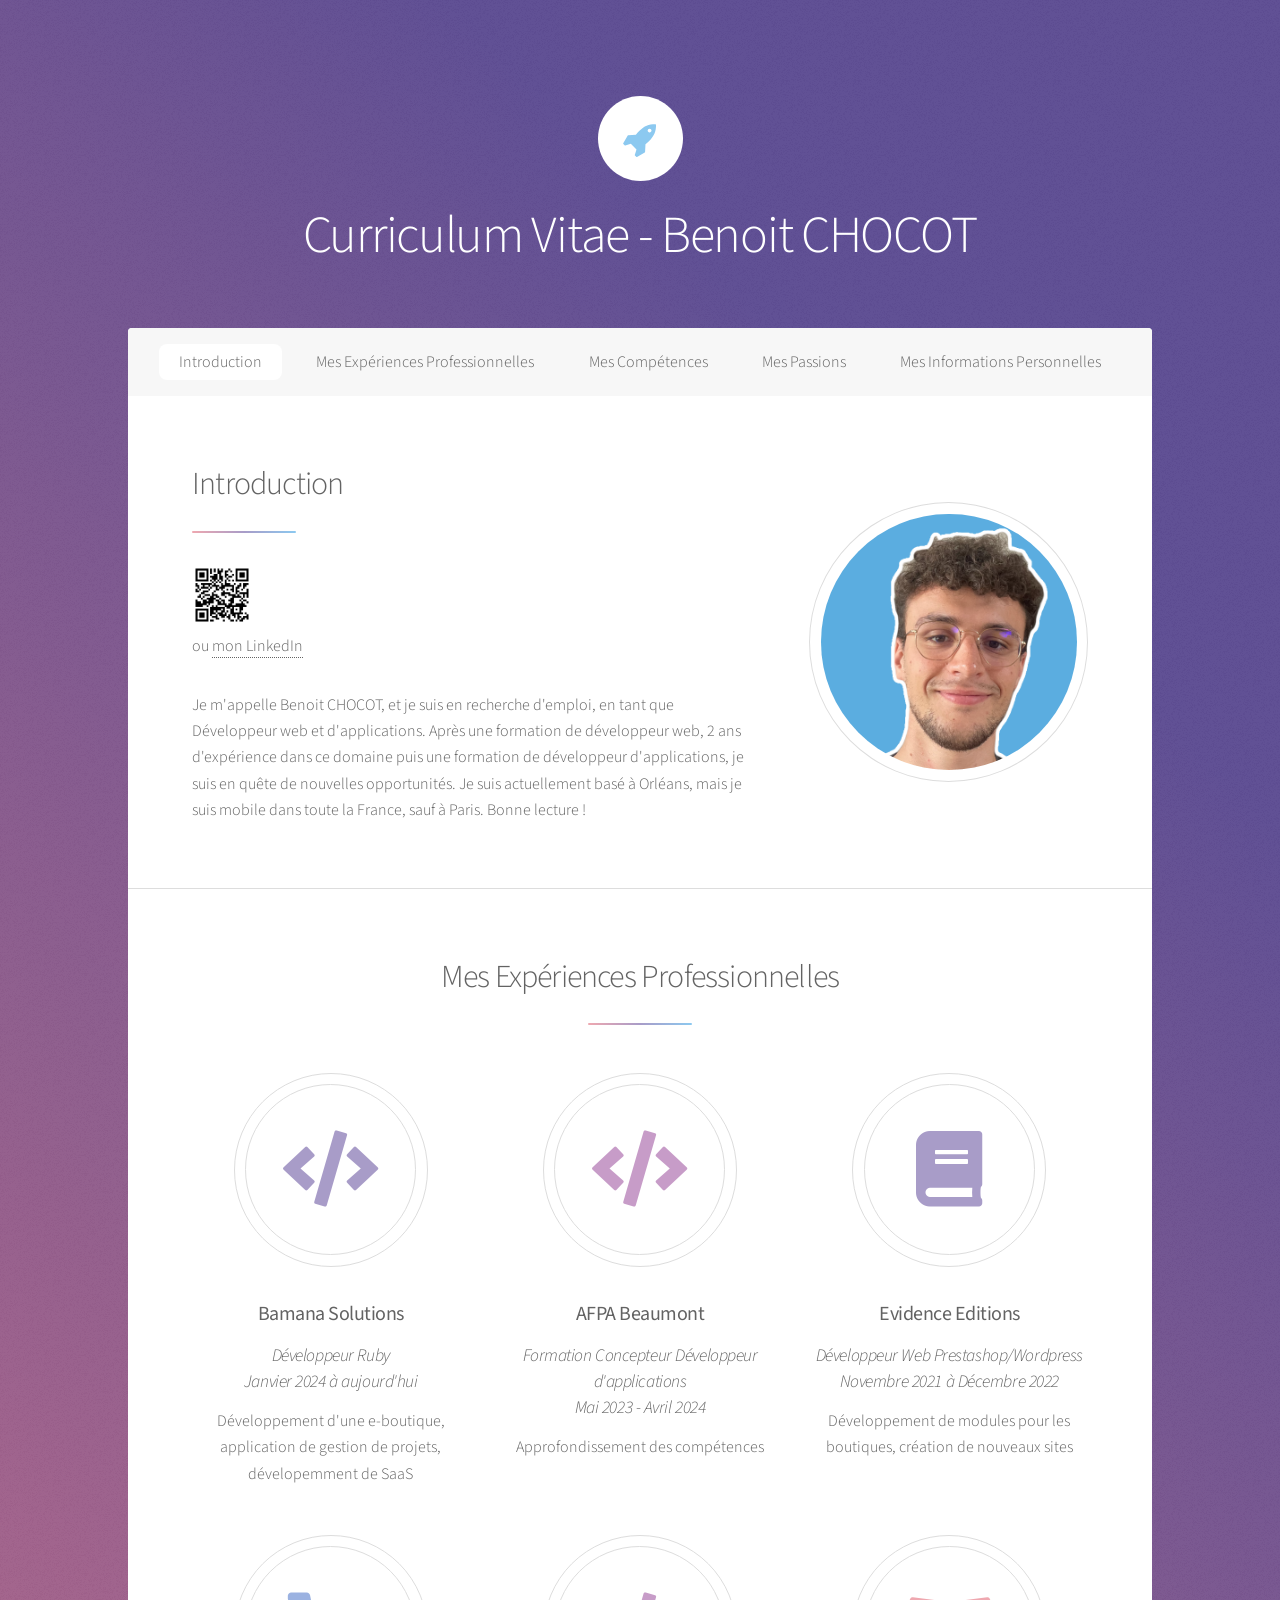
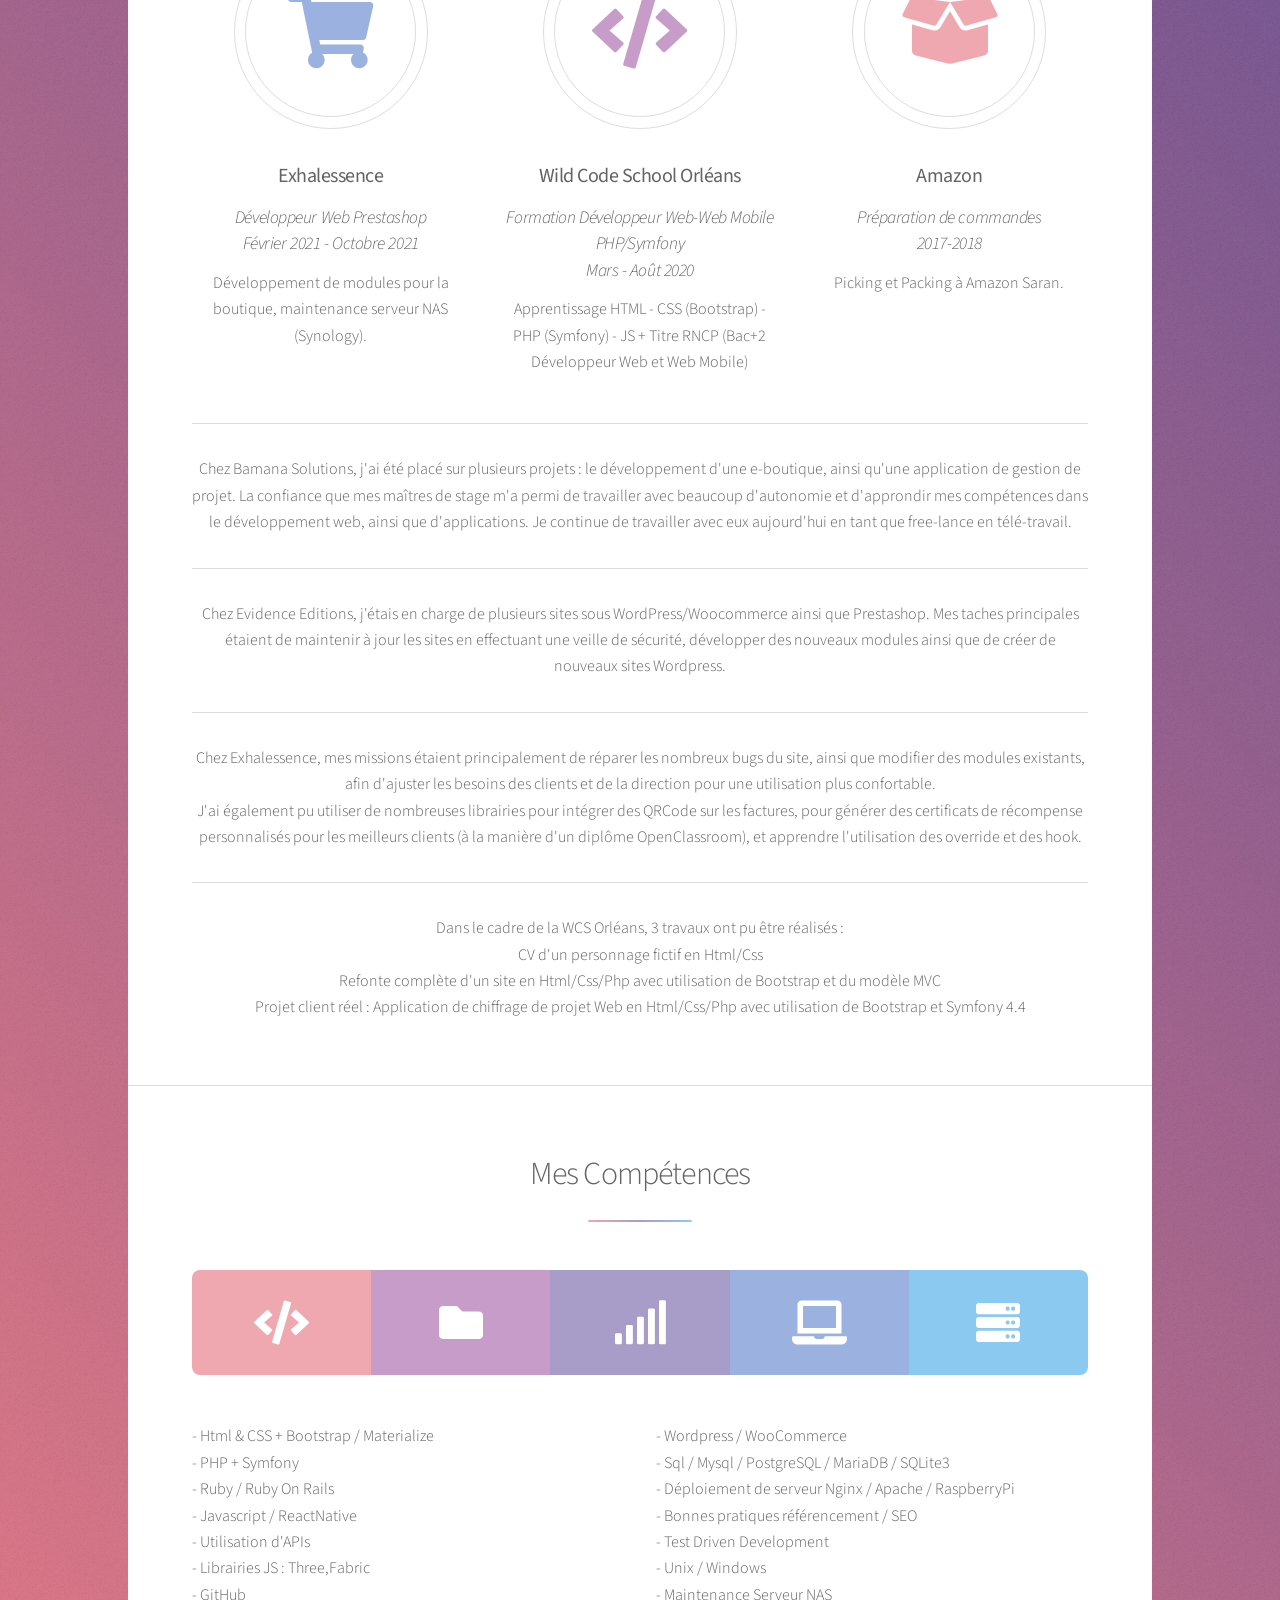
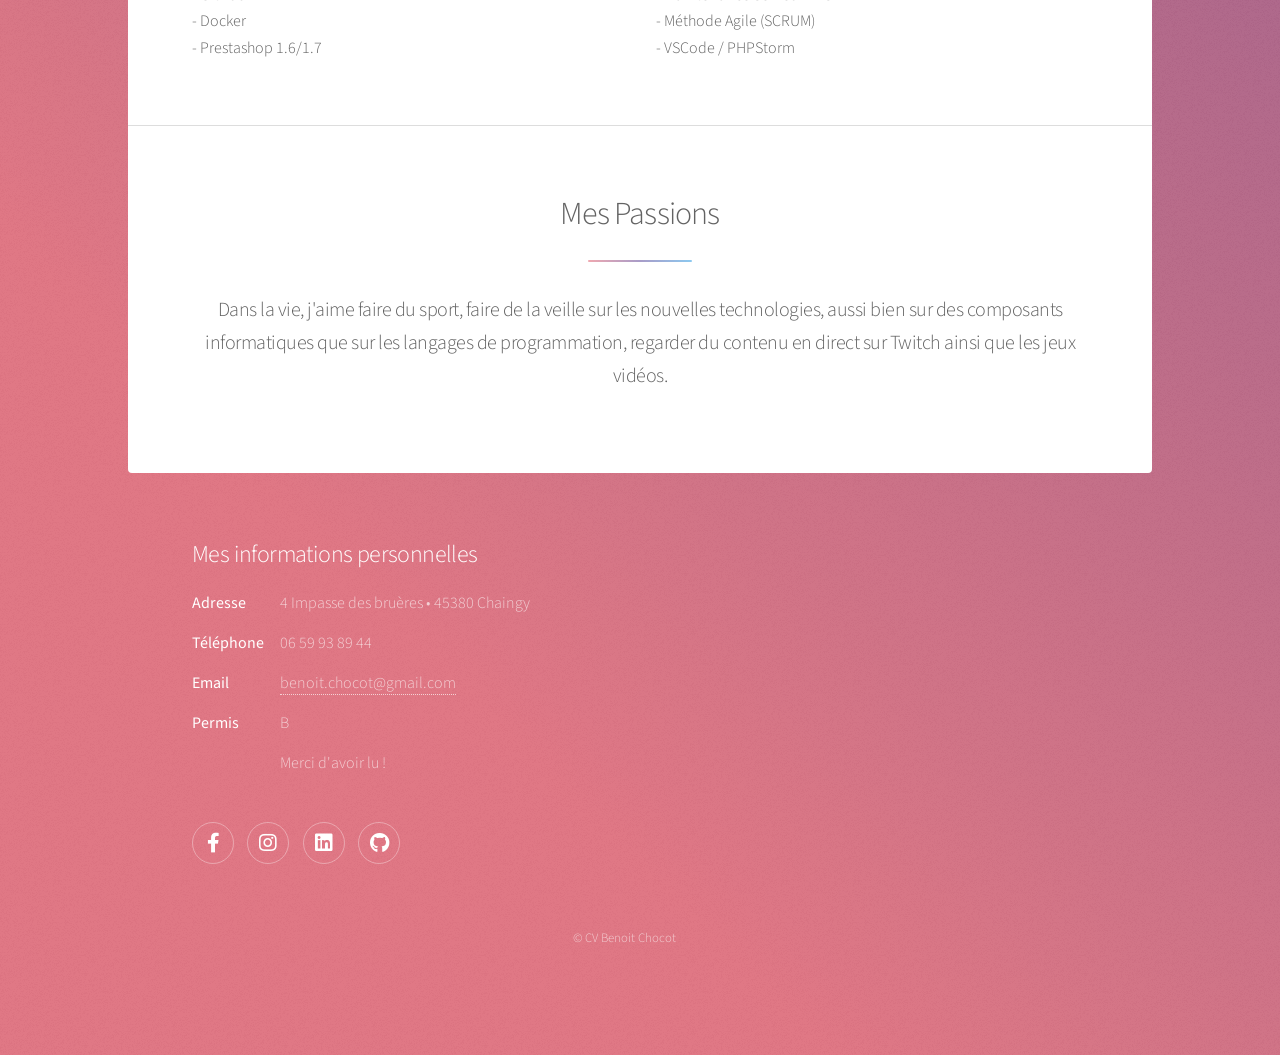
<file: index.html>
<!DOCTYPE HTML>
<!--
	Stellar by HTML5 UP
	html5up.net | @ajlkn
	Free for personal and commercial use under the CCA 3.0 license (html5up.net/license)
-->
<html>
	<head>
		<title>Benoit Chocot - CV</title>
		<link rel="icon" href="images/favicon.ico" />
		<meta charset="utf-8" />
		<meta name="viewport" content="width=device-width, initial-scale=1, user-scalable=no" />
		<link rel="stylesheet" href="assets/css/main.css" />
		<link href="https://cdnjs.cloudflare.com/ajax/libs/font-awesome/5.15.4/css/all.min.css" />
		<noscript><link rel="stylesheet" href="assets/css/noscript.css" /></noscript>
	</head>
	<body class="is-preload">

		<!-- Wrapper -->
			<div id="wrapper">

				<!-- Header -->
					<header id="header" class="alt">
						<span class="logo"><img src="images/logo.svg" alt="" /></span>
						<h1>Curriculum Vitae - Benoit CHOCOT</h1>
					</header>

				<!-- Nav -->
					<nav id="nav">
						<ul>
							<li><a href="#intro" class="active">Introduction</a></li>
							<li><a href="#first">Mes Expériences Professionnelles</a></li>
							<li><a href="#second">Mes Compétences</a></li>
							<li><a href="#third">Mes Passions</a></li>
							<li><a href="#footer">Mes Informations Personnelles</a></li>
						</ul>
					</nav>

				<!-- Main -->
					<div id="main">

						<!-- Introduction -->
							<section id="intro" class="main">
								<div class="spotlight">
									<div class="content">
										<header class="major">
											<h2>Introduction</h2>
											<img src="images/qr-code.png" alt="qrcode" style="width:60px;" />
											<div> ou <a href="https://www.linkedin.com/in/benoit-chocot/">mon LinkedIn</a></div>
										</header>
										
										<p>Je m'appelle Benoit CHOCOT, et je suis en recherche d'emploi, en tant que Développeur web et d'applications. Après une formation de développeur web, 2 ans d'expérience
											 dans ce domaine puis une formation de développeur d'applications, je suis en quête de nouvelles opportunités. Je suis actuellement basé à Orléans, mais je suis mobile dans toute la France, sauf à Paris.

										Bonne lecture !</p>
										
									<!--	<ul class="actions">
											<li><a href="generic.html" class="button">Learn More</a></li>
										</ul>
									-->
								</div>
									<span class="image"><img src="images/pp.png" alt="" /></span>
								</div>
							</section>

						<!-- Expériences -->
							<section id="first" class="main special">
								<header class="major">
									<h2>Mes Expériences Professionnelles</h2>
								</header>
								<ul class="features">
									<li>
										<span class="icon solid major style3 fa-code"></span>
										<h3><b>Bamana Solutions</b></h3>
										<h4><i>Développeur Ruby<br>Janvier 2024 à aujourd'hui</i></h4>
										<p>Développement d'une e-boutique, application de gestion de projets, dévelopemment de SaaS</p>
									</li>
									<li>
										<span class="icon solid major style2 fa-code"></span>
										<h3><b>AFPA Beaumont</b></h3>
										<h4><i>Formation Concepteur Développeur d'applications<br> Mai 2023 - Avril 2024</i></h4>
										<p>Approfondissement des compétences</p>
									</li>
									<li>
										<span class="icon solid major style3 fa-book"></span>
										<h3><b>Evidence Editions</b></h3>
										<h4><i>Développeur Web Prestashop/Wordpress<br>Novembre 2021 à Décembre 2022</i></h4>
										<p>Développement de modules pour les boutiques, création de nouveaux sites</p>
									</li>
									<li>
										<span class="icon solid major style4 fa-shopping-cart"></span>
										<h3><b>Exhalessence</b></h3>
										<h4><i>Développeur Web Prestashop<br> Février 2021 - Octobre 2021</i></h4>
										<p>Développement de modules pour la boutique, maintenance serveur NAS (Synology).</p>
									</li>
									<li>
										<span class="icon solid major style2 fa-code"></span>
										<h3><b>Wild Code School Orléans</b></h3>
										<h4><i>Formation Développeur Web-Web Mobile PHP/Symfony<br> Mars - Août 2020</i></h4>
										<p>Apprentissage HTML - CSS (Bootstrap) - PHP (Symfony) - JS + Titre RNCP (Bac+2 Développeur Web et Web Mobile)</p>
									</li>
									<li>
										<span class="icon solid major style1 fa-box-open"></span>
										<h3><b>Amazon</b></h3>
										<h4><i>Préparation de commandes<br> 2017-2018</i></h4>
										<p>Picking et Packing à Amazon Saran.</p>
									</li>
								</ul>
								<hr>
								<p>
									Chez Bamana Solutions, j'ai été placé sur plusieurs projets : le développement d'une e-boutique, ainsi qu'une
									application de gestion de projet. La confiance que mes maîtres de stage m'a permi de travailler avec beaucoup
									d'autonomie et d'approndir mes compétences dans le développement web, ainsi que d'applications. Je continue de travailler avec eux aujourd'hui en tant que free-lance en télé-travail.
								</p>
								<hr>
								<p>Chez Evidence Editions, j'étais en charge de plusieurs sites sous WordPress/Woocommerce ainsi que Prestashop. 
									Mes taches principales étaient de maintenir à jour les sites en effectuant une veille de sécurité,
									développer des nouveaux modules ainsi que de créer de nouveaux sites Wordpress.
								</p>
								<hr>

								<p>Chez Exhalessence, mes missions étaient principalement de réparer les nombreux bugs du site, ainsi que modifier des modules existants, afin d'ajuster les besoins 
									des clients et de la direction pour une utilisation plus confortable.<br>
									J'ai également pu utiliser de nombreuses librairies pour intégrer des QRCode sur les factures, pour générer des certificats
									de récompense personnalisés pour les meilleurs clients (à la manière d'un diplôme OpenClassroom), et apprendre l'utilisation des
									override et des hook.
								</p>
									<hr>
							
								<p>Dans le cadre de la WCS Orléans, 3 travaux ont pu être réalisés :<br>
										CV d'un personnage fictif en Html/Css<br>
										Refonte complète d'un site en Html/Css/Php avec utilisation de Bootstrap et du modèle MVC<br>
										Projet client réel : Application de chiffrage de projet Web en Html/Css/Php avec utilisation de Bootstrap et Symfony 4.4<br>
								</p>
							<!--	<footer class="major">
									<ul class="actions special">
										<li><a href="generic.html" class="button">Learn More</a></li>
									</ul>
							</footer> -->
							
							</section>

						<!-- Compétences -->
							<section id="second" class="main special">
								<header class="major">
									<h2>Mes Compétences</h2>
								</header>
								<ul class="statistics">
									<li class="style1">
										<span class="icon solid fa-code"></span>
									</li>
									<li class="style2">
										<span class="icon solid fa-folder"></span>
									</li>
									<li class="style3">
										<span class="icon solid fa-signal"></span>
									</li>
									<li class="style4">
										<span class="icon solid fa-laptop"></span>
									</li>
									<li class="style5">
										<span class="icon solid fa-server"></span>
									</li>
								</ul>
								<p class="content">
									- Html & CSS + Bootstrap / Materialize <br>
									- PHP + Symfony <br>
									- Ruby / Ruby On Rails <br>
									- Javascript / ReactNative<br>
									- Utilisation d'APIs<br>
									- Librairies JS : Three,Fabric<br>
									- GitHub <br>
									- Docker <br>
									- Prestashop 1.6/1.7 <br>
									- Wordpress / WooCommerce<br>
									- Sql / Mysql / PostgreSQL / MariaDB / SQLite3<br>
									- Déploiement de serveur Nginx / Apache / RaspberryPi <br>
									- Bonnes pratiques référencement / SEO <br>
									- Test Driven Development <br>
									- Unix / Windows<br>
									- Maintenance Serveur NAS <br>
									- Méthode Agile (SCRUM) <br>
									- VSCode / PHPStorm
								</p>
							<!--	<footer class="major">
									<ul class="actions special">
										<li><a href="generic.html" class="button">Learn More</a></li>
									</ul>
								</footer>
							-->
							</section>


													<!-- Passions -->
							<section id="third" class="main special">
								<header class="major">
									<h2>Mes Passions</h2>
									<p>Dans la vie, j'aime faire du sport, faire de la veille sur les nouvelles technologies, aussi bien sur des 
										composants informatiques que sur les langages de programmation, regarder du contenu en direct sur Twitch ainsi que les jeux vidéos. <br>
									</p>
								</header>
							</section>

						<!-- Contacts -->


					</div>

				<!-- Footer -->
					<footer id="footer">
						<section>
							<h2>Mes informations personnelles</h2>
							<dl class="alt">
								<dt>Adresse</dt>
								<dd>4 Impasse des bruères &bull; 45380 Chaingy </dd>
								<dt>Téléphone</dt>
								<dd>06 59 93 89 44</dd>
								<dt>Email</dt>
								<dd><a href="mailto:benoit.chocot@gmail.com">benoit.chocot@gmail.com</a></dd>	
								<dt>Permis</dt>
								<dd>B</dd>
								<dd>Merci d'avoir lu !</dd>
							</dl>
							<ul class="icons">
								<li><a href="https://fr-fr.facebook.com/benoit.chocot" class="icon brands fa-facebook-f alt"><span class="label">Facebook</span></a></li>
								<li><a href="https://www.instagram.com/bonoit_/" class="icon brands fa-instagram alt"><span class="label">Instagram</span></a></li>
								<li><a href="https://www.linkedin.com/in/benoit-chocot/" class="icon brands fa-linkedin alt"><span class="label">LinkedIn</span></a></li>
								<li><a href="https://github.com/benoitchocot" class="icon brands fa-github alt"><span class="label">GitHub</span></a></li>
								<!-- <li><a href="https://twitch.tv/bonoitswag" class="icon brands fa-twitch alt"><span class="label">Twitch</span></a></li> -->
							</ul>
						</section>
						<p class="copyright">&copy; CV Benoit Chocot</p>
					</footer>

			</div>

		<!-- Scripts -->
			<script src="assets/js/jquery.min.js"></script>
			<script src="assets/js/jquery.scrollex.min.js"></script>
			<script src="assets/js/jquery.scrolly.min.js"></script>
			<script src="assets/js/browser.min.js"></script>
			<script src="assets/js/breakpoints.min.js"></script>
			<script src="assets/js/util.js"></script>
			<script src="assets/js/main.js"></script>

	</body>
</html>
</file>
<file: assets/css/noscript.css>
/*
	Stellar by HTML5 UP
	html5up.net | @ajlkn
	Free for personal and commercial use under the CCA 3.0 license (html5up.net/license)
*/

/* Header */

	body.is-preload #header.alt > * {
		opacity: 1;
	}

	body.is-preload #header.alt .logo {
		-moz-transform: none;
		-webkit-transform: none;
		-ms-transform: none;
		transform: none;
	}
</file>
<file: assets/css/main.css>
@import url(fontawesome-all.min.css);
@import 'https://fonts.googleapis.com/css?family=Source+Sans+Pro:300,400';

/*
	Stellar by HTML5 UP
	html5up.net | @ajlkn
	Free for personal and commercial use under the CCA 3.0 license (html5up.net/license)
*/

html, body, div, span, applet, object,
iframe, h1, h2, h3, h4, h5, h6, p, blockquote,
pre, a, abbr, acronym, address, big, cite,
code, del, dfn, em, img, ins, kbd, q, s, samp,
small, strike, strong, sub, sup, tt, var, b,
u, i, center, dl, dt, dd, ol, ul, li, fieldset,
form, label, legend, table, caption, tbody,
tfoot, thead, tr, th, td, article, aside,
canvas, details, embed, figure, figcaption,
footer, header, hgroup, menu, nav, output, ruby,
section, summary, time, mark, audio, video {
	margin: 0;
	padding: 0;
	border: 0;
	font-size: 100%;
	font: inherit;
	vertical-align: baseline;}

article, aside, details, figcaption, figure,
footer, header, hgroup, menu, nav, section {
	display: block;}

body {
	line-height: 1;
}

ol, ul {
	list-style: none;
}

blockquote, q {
	quotes: none;
}

	blockquote:before, blockquote:after, q:before, q:after {
		content: '';
		content: none;
	}

table {
	border-collapse: collapse;
	border-spacing: 0;
}

body {
	-webkit-text-size-adjust: none;
}

mark {
	background-color: transparent;
	color: inherit;
}

input::-moz-focus-inner {
	border: 0;
	padding: 0;
}

input, select, textarea {
	-moz-appearance: none;
	-webkit-appearance: none;
	-ms-appearance: none;
	appearance: none;
}

/* Basic */

	@-ms-viewport {
		width: device-width;
	}

	body {
		-ms-overflow-style: scrollbar;
	}

	@media screen and (max-width: 480px) {

		html, body {
			min-width: 320px;
		}

	}

	html {
		box-sizing: border-box;
	}

	*, *:before, *:after {
		box-sizing: inherit;
	}

	body {
		background-color: #935d8c;
		background-image: url("images/overlay.png"), -moz-linear-gradient(45deg, #e37682 15%, #5f4d93 85%);
		background-image: url("images/overlay.png"), -webkit-linear-gradient(45deg, #e37682 15%, #5f4d93 85%);
		background-image: url("images/overlay.png"), -ms-linear-gradient(45deg, #e37682 15%, #5f4d93 85%);
		background-image: url("images/overlay.png"), linear-gradient(45deg, #e37682 15%, #5f4d93 85%);
	}

		body.is-preload *, body.is-preload *:before, body.is-preload *:after {
			-moz-animation: none !important;
			-webkit-animation: none !important;
			-ms-animation: none !important;
			animation: none !important;
			-moz-transition: none !important;
			-webkit-transition: none !important;
			-ms-transition: none !important;
			transition: none !important;
		}

/* Type */

	body {
		background-color: #935d8c;
		color: rgba(255, 255, 255, 0.65);
	}

	body, input, select, textarea {
		font-family: "Source Sans Pro", Helvetica, sans-serif;
		font-size: 17pt;
		font-weight: 300;
		line-height: 1.65;
	}

		@media screen and (max-width: 1680px) {

			body, input, select, textarea {
				font-size: 14pt;
			}

		}

		@media screen and (max-width: 1280px) {

			body, input, select, textarea {
				font-size: 12pt;
			}

		}

		@media screen and (max-width: 360px) {

			body, input, select, textarea {
				font-size: 11pt;
			}

		}

	a {
		-moz-transition: color 0.2s ease, border-bottom 0.2s ease;
		-webkit-transition: color 0.2s ease, border-bottom 0.2s ease;
		-ms-transition: color 0.2s ease, border-bottom 0.2s ease;
		transition: color 0.2s ease, border-bottom 0.2s ease;
		text-decoration: none;
		border-bottom: dotted 1px;
		color: inherit;
	}

		a:hover {
			border-bottom-color: transparent;
		}

	strong, b {
		font-weight: 400;
	}

	em, i {
		font-style: italic;
	}

	p {
		margin: 0 0 2em 0;
	}

		p.content {
			-moz-columns: 20em 2;
			-webkit-columns: 20em 2;
			-ms-columns: 20em 2;
			columns: 20em 2;
			-moz-column-gap: 2em;
			-webkit-column-gap: 2em;
			-ms-column-gap: 2em;
			column-gap: 2em;
			text-align: justify;
		}

	h1, h2, h3, h4, h5, h6 {
		font-weight: 300;
		line-height: 1.5;
		margin: 0 0 0.7em 0;
		letter-spacing: -0.025em;
	}

		h1 a, h2 a, h3 a, h4 a, h5 a, h6 a {
			color: inherit;
			text-decoration: none;
		}

	h1 {
		font-size: 2.5em;
		line-height: 1.2;
	}

	h2 {
		font-size: 1.5em;
	}

	h3 {
		font-size: 1.25em;
	}

	h4 {
		font-size: 1.1em;
	}

	h5 {
		font-size: 0.9em;
	}

	h6 {
		font-size: 0.7em;
	}

	@media screen and (max-width: 736px) {

		h1 {
			font-size: 2em;
		}

	}

	sub {
		font-size: 0.8em;
		position: relative;
		top: 0.5em;
	}

	sup {
		font-size: 0.8em;
		position: relative;
		top: -0.5em;
	}

	blockquote {
		border-left: solid 4px;
		font-style: italic;
		margin: 0 0 2em 0;
		padding: 0.5em 0 0.5em 2em;
	}

	code {
		border-radius: 8px;
		border: solid 1px;
		font-family: "Courier New", monospace;
		font-size: 0.9em;
		margin: 0 0.25em;
		padding: 0.25em 0.65em;
	}

	pre {
		-webkit-overflow-scrolling: touch;
		font-family: "Courier New", monospace;
		font-size: 0.9em;
		margin: 0 0 2em 0;
	}

		pre code {
			display: block;
			line-height: 1.75;
			padding: 1em 1.5em;
			overflow-x: auto;
		}

	hr {
		border: 0;
		border-bottom: solid 1px;
		margin: 2em 0;
	}

		hr.major {
			margin: 3em 0;
		}

	.align-left {
		text-align: left;
	}

	.align-center {
		text-align: center;
	}

	.align-right {
		text-align: right;
	}

	input, select, textarea {
		color: #ffffff;
	}

	a:hover {
		color: #ffffff;
	}

	strong, b {
		color: #ffffff;
	}

	h1, h2, h3, h4, h5, h6 {
		color: #ffffff;
	}

	blockquote {
		border-left-color: rgba(255, 255, 255, 0.35);
	}

	code {
		background: rgba(255, 255, 255, 0.075);
		border-color: rgba(255, 255, 255, 0.35);
	}

	hr {
		border-bottom-color: rgba(255, 255, 255, 0.35);
	}

/* Row */

	.row {
		display: flex;
		flex-wrap: wrap;
		box-sizing: border-box;
		align-items: stretch;
	}

		.row > * {
			box-sizing: border-box;
		}

		.row.gtr-uniform > * > :last-child {
			margin-bottom: 0;
		}

		.row.aln-left {
			justify-content: flex-start;
		}

		.row.aln-center {
			justify-content: center;
		}

		.row.aln-right {
			justify-content: flex-end;
		}

		.row.aln-top {
			align-items: flex-start;
		}

		.row.aln-middle {
			align-items: center;
		}

		.row.aln-bottom {
			align-items: flex-end;
		}

		.row > .imp {
			order: -1;
		}

		.row > .col-1 {
			width: 8.33333%;
		}

		.row > .off-1 {
			margin-left: 8.33333%;
		}

		.row > .col-2 {
			width: 16.66667%;
		}

		.row > .off-2 {
			margin-left: 16.66667%;
		}

		.row > .col-3 {
			width: 25%;
		}

		.row > .off-3 {
			margin-left: 25%;
		}

		.row > .col-4 {
			width: 33.33333%;
		}

		.row > .off-4 {
			margin-left: 33.33333%;
		}

		.row > .col-5 {
			width: 41.66667%;
		}

		.row > .off-5 {
			margin-left: 41.66667%;
		}

		.row > .col-6 {
			width: 50%;
		}

		.row > .off-6 {
			margin-left: 50%;
		}

		.row > .col-7 {
			width: 58.33333%;
		}

		.row > .off-7 {
			margin-left: 58.33333%;
		}

		.row > .col-8 {
			width: 66.66667%;
		}

		.row > .off-8 {
			margin-left: 66.66667%;
		}

		.row > .col-9 {
			width: 75%;
		}

		.row > .off-9 {
			margin-left: 75%;
		}

		.row > .col-10 {
			width: 83.33333%;
		}

		.row > .off-10 {
			margin-left: 83.33333%;
		}

		.row > .col-11 {
			width: 91.66667%;
		}

		.row > .off-11 {
			margin-left: 91.66667%;
		}

		.row > .col-12 {
			width: 100%;
		}

		.row > .off-12 {
			margin-left: 100%;
		}

		.row.gtr-0 {
			margin-top: 0;
			margin-left: 0em;
		}

			.row.gtr-0 > * {
				padding: 0 0 0 0em;
			}

			.row.gtr-0.gtr-uniform {
				margin-top: 0em;
			}

				.row.gtr-0.gtr-uniform > * {
					padding-top: 0em;
				}

		.row.gtr-25 {
			margin-top: 0;
			margin-left: -0.375em;
		}

			.row.gtr-25 > * {
				padding: 0 0 0 0.375em;
			}

			.row.gtr-25.gtr-uniform {
				margin-top: -0.375em;
			}

				.row.gtr-25.gtr-uniform > * {
					padding-top: 0.375em;
				}

		.row.gtr-50 {
			margin-top: 0;
			margin-left: -0.75em;
		}

			.row.gtr-50 > * {
				padding: 0 0 0 0.75em;
			}

			.row.gtr-50.gtr-uniform {
				margin-top: -0.75em;
			}

				.row.gtr-50.gtr-uniform > * {
					padding-top: 0.75em;
				}

		.row {
			margin-top: 0;
			margin-left: -1.5em;
		}

			.row > * {
				padding: 0 0 0 1.5em;
			}

			.row.gtr-uniform {
				margin-top: -1.5em;
			}

				.row.gtr-uniform > * {
					padding-top: 1.5em;
				}

		.row.gtr-150 {
			margin-top: 0;
			margin-left: -2.25em;
		}

			.row.gtr-150 > * {
				padding: 0 0 0 2.25em;
			}

			.row.gtr-150.gtr-uniform {
				margin-top: -2.25em;
			}

				.row.gtr-150.gtr-uniform > * {
					padding-top: 2.25em;
				}

		.row.gtr-200 {
			margin-top: 0;
			margin-left: -3em;
		}

			.row.gtr-200 > * {
				padding: 0 0 0 3em;
			}

			.row.gtr-200.gtr-uniform {
				margin-top: -3em;
			}

				.row.gtr-200.gtr-uniform > * {
					padding-top: 3em;
				}

		@media screen and (max-width: 1680px) {

			.row {
				display: flex;
				flex-wrap: wrap;
				box-sizing: border-box;
				align-items: stretch;
			}

				.row > * {
					box-sizing: border-box;
				}

				.row.gtr-uniform > * > :last-child {
					margin-bottom: 0;
				}

				.row.aln-left {
					justify-content: flex-start;
				}

				.row.aln-center {
					justify-content: center;
				}

				.row.aln-right {
					justify-content: flex-end;
				}

				.row.aln-top {
					align-items: flex-start;
				}

				.row.aln-middle {
					align-items: center;
				}

				.row.aln-bottom {
					align-items: flex-end;
				}

				.row > .imp-xlarge {
					order: -1;
				}

				.row > .col-1-xlarge {
					width: 8.33333%;
				}

				.row > .off-1-xlarge {
					margin-left: 8.33333%;
				}

				.row > .col-2-xlarge {
					width: 16.66667%;
				}

				.row > .off-2-xlarge {
					margin-left: 16.66667%;
				}

				.row > .col-3-xlarge {
					width: 25%;
				}

				.row > .off-3-xlarge {
					margin-left: 25%;
				}

				.row > .col-4-xlarge {
					width: 33.33333%;
				}

				.row > .off-4-xlarge {
					margin-left: 33.33333%;
				}

				.row > .col-5-xlarge {
					width: 41.66667%;
				}

				.row > .off-5-xlarge {
					margin-left: 41.66667%;
				}

				.row > .col-6-xlarge {
					width: 50%;
				}

				.row > .off-6-xlarge {
					margin-left: 50%;
				}

				.row > .col-7-xlarge {
					width: 58.33333%;
				}

				.row > .off-7-xlarge {
					margin-left: 58.33333%;
				}

				.row > .col-8-xlarge {
					width: 66.66667%;
				}

				.row > .off-8-xlarge {
					margin-left: 66.66667%;
				}

				.row > .col-9-xlarge {
					width: 75%;
				}

				.row > .off-9-xlarge {
					margin-left: 75%;
				}

				.row > .col-10-xlarge {
					width: 83.33333%;
				}

				.row > .off-10-xlarge {
					margin-left: 83.33333%;
				}

				.row > .col-11-xlarge {
					width: 91.66667%;
				}

				.row > .off-11-xlarge {
					margin-left: 91.66667%;
				}

				.row > .col-12-xlarge {
					width: 100%;
				}

				.row > .off-12-xlarge {
					margin-left: 100%;
				}

				.row.gtr-0 {
					margin-top: 0;
					margin-left: 0em;
				}

					.row.gtr-0 > * {
						padding: 0 0 0 0em;
					}

					.row.gtr-0.gtr-uniform {
						margin-top: 0em;
					}

						.row.gtr-0.gtr-uniform > * {
							padding-top: 0em;
						}

				.row.gtr-25 {
					margin-top: 0;
					margin-left: -0.375em;
				}

					.row.gtr-25 > * {
						padding: 0 0 0 0.375em;
					}

					.row.gtr-25.gtr-uniform {
						margin-top: -0.375em;
					}

						.row.gtr-25.gtr-uniform > * {
							padding-top: 0.375em;
						}

				.row.gtr-50 {
					margin-top: 0;
					margin-left: -0.75em;
				}

					.row.gtr-50 > * {
						padding: 0 0 0 0.75em;
					}

					.row.gtr-50.gtr-uniform {
						margin-top: -0.75em;
					}

						.row.gtr-50.gtr-uniform > * {
							padding-top: 0.75em;
						}

				.row {
					margin-top: 0;
					margin-left: -1.5em;
				}

					.row > * {
						padding: 0 0 0 1.5em;
					}

					.row.gtr-uniform {
						margin-top: -1.5em;
					}

						.row.gtr-uniform > * {
							padding-top: 1.5em;
						}

				.row.gtr-150 {
					margin-top: 0;
					margin-left: -2.25em;
				}

					.row.gtr-150 > * {
						padding: 0 0 0 2.25em;
					}

					.row.gtr-150.gtr-uniform {
						margin-top: -2.25em;
					}

						.row.gtr-150.gtr-uniform > * {
							padding-top: 2.25em;
						}

				.row.gtr-200 {
					margin-top: 0;
					margin-left: -3em;
				}

					.row.gtr-200 > * {
						padding: 0 0 0 3em;
					}

					.row.gtr-200.gtr-uniform {
						margin-top: -3em;
					}

						.row.gtr-200.gtr-uniform > * {
							padding-top: 3em;
						}

		}

		@media screen and (max-width: 1280px) {

			.row {
				display: flex;
				flex-wrap: wrap;
				box-sizing: border-box;
				align-items: stretch;
			}

				.row > * {
					box-sizing: border-box;
				}

				.row.gtr-uniform > * > :last-child {
					margin-bottom: 0;
				}

				.row.aln-left {
					justify-content: flex-start;
				}

				.row.aln-center {
					justify-content: center;
				}

				.row.aln-right {
					justify-content: flex-end;
				}

				.row.aln-top {
					align-items: flex-start;
				}

				.row.aln-middle {
					align-items: center;
				}

				.row.aln-bottom {
					align-items: flex-end;
				}

				.row > .imp-large {
					order: -1;
				}

				.row > .col-1-large {
					width: 8.33333%;
				}

				.row > .off-1-large {
					margin-left: 8.33333%;
				}

				.row > .col-2-large {
					width: 16.66667%;
				}

				.row > .off-2-large {
					margin-left: 16.66667%;
				}

				.row > .col-3-large {
					width: 25%;
				}

				.row > .off-3-large {
					margin-left: 25%;
				}

				.row > .col-4-large {
					width: 33.33333%;
				}

				.row > .off-4-large {
					margin-left: 33.33333%;
				}

				.row > .col-5-large {
					width: 41.66667%;
				}

				.row > .off-5-large {
					margin-left: 41.66667%;
				}

				.row > .col-6-large {
					width: 50%;
				}

				.row > .off-6-large {
					margin-left: 50%;
				}

				.row > .col-7-large {
					width: 58.33333%;
				}

				.row > .off-7-large {
					margin-left: 58.33333%;
				}

				.row > .col-8-large {
					width: 66.66667%;
				}

				.row > .off-8-large {
					margin-left: 66.66667%;
				}

				.row > .col-9-large {
					width: 75%;
				}

				.row > .off-9-large {
					margin-left: 75%;
				}

				.row > .col-10-large {
					width: 83.33333%;
				}

				.row > .off-10-large {
					margin-left: 83.33333%;
				}

				.row > .col-11-large {
					width: 91.66667%;
				}

				.row > .off-11-large {
					margin-left: 91.66667%;
				}

				.row > .col-12-large {
					width: 100%;
				}

				.row > .off-12-large {
					margin-left: 100%;
				}

				.row.gtr-0 {
					margin-top: 0;
					margin-left: 0em;
				}

					.row.gtr-0 > * {
						padding: 0 0 0 0em;
					}

					.row.gtr-0.gtr-uniform {
						margin-top: 0em;
					}

						.row.gtr-0.gtr-uniform > * {
							padding-top: 0em;
						}

				.row.gtr-25 {
					margin-top: 0;
					margin-left: -0.375em;
				}

					.row.gtr-25 > * {
						padding: 0 0 0 0.375em;
					}

					.row.gtr-25.gtr-uniform {
						margin-top: -0.375em;
					}

						.row.gtr-25.gtr-uniform > * {
							padding-top: 0.375em;
						}

				.row.gtr-50 {
					margin-top: 0;
					margin-left: -0.75em;
				}

					.row.gtr-50 > * {
						padding: 0 0 0 0.75em;
					}

					.row.gtr-50.gtr-uniform {
						margin-top: -0.75em;
					}

						.row.gtr-50.gtr-uniform > * {
							padding-top: 0.75em;
						}

				.row {
					margin-top: 0;
					margin-left: -1.5em;
				}

					.row > * {
						padding: 0 0 0 1.5em;
					}

					.row.gtr-uniform {
						margin-top: -1.5em;
					}

						.row.gtr-uniform > * {
							padding-top: 1.5em;
						}

				.row.gtr-150 {
					margin-top: 0;
					margin-left: -2.25em;
				}

					.row.gtr-150 > * {
						padding: 0 0 0 2.25em;
					}

					.row.gtr-150.gtr-uniform {
						margin-top: -2.25em;
					}

						.row.gtr-150.gtr-uniform > * {
							padding-top: 2.25em;
						}

				.row.gtr-200 {
					margin-top: 0;
					margin-left: -3em;
				}

					.row.gtr-200 > * {
						padding: 0 0 0 3em;
					}

					.row.gtr-200.gtr-uniform {
						margin-top: -3em;
					}

						.row.gtr-200.gtr-uniform > * {
							padding-top: 3em;
						}

		}

		@media screen and (max-width: 980px) {

			.row {
				display: flex;
				flex-wrap: wrap;
				box-sizing: border-box;
				align-items: stretch;
			}

				.row > * {
					box-sizing: border-box;
				}

				.row.gtr-uniform > * > :last-child {
					margin-bottom: 0;
				}

				.row.aln-left {
					justify-content: flex-start;
				}

				.row.aln-center {
					justify-content: center;
				}

				.row.aln-right {
					justify-content: flex-end;
				}

				.row.aln-top {
					align-items: flex-start;
				}

				.row.aln-middle {
					align-items: center;
				}

				.row.aln-bottom {
					align-items: flex-end;
				}

				.row > .imp-medium {
					order: -1;
				}

				.row > .col-1-medium {
					width: 8.33333%;
				}

				.row > .off-1-medium {
					margin-left: 8.33333%;
				}

				.row > .col-2-medium {
					width: 16.66667%;
				}

				.row > .off-2-medium {
					margin-left: 16.66667%;
				}

				.row > .col-3-medium {
					width: 25%;
				}

				.row > .off-3-medium {
					margin-left: 25%;
				}

				.row > .col-4-medium {
					width: 33.33333%;
				}

				.row > .off-4-medium {
					margin-left: 33.33333%;
				}

				.row > .col-5-medium {
					width: 41.66667%;
				}

				.row > .off-5-medium {
					margin-left: 41.66667%;
				}

				.row > .col-6-medium {
					width: 50%;
				}

				.row > .off-6-medium {
					margin-left: 50%;
				}

				.row > .col-7-medium {
					width: 58.33333%;
				}

				.row > .off-7-medium {
					margin-left: 58.33333%;
				}

				.row > .col-8-medium {
					width: 66.66667%;
				}

				.row > .off-8-medium {
					margin-left: 66.66667%;
				}

				.row > .col-9-medium {
					width: 75%;
				}

				.row > .off-9-medium {
					margin-left: 75%;
				}

				.row > .col-10-medium {
					width: 83.33333%;
				}

				.row > .off-10-medium {
					margin-left: 83.33333%;
				}

				.row > .col-11-medium {
					width: 91.66667%;
				}

				.row > .off-11-medium {
					margin-left: 91.66667%;
				}

				.row > .col-12-medium {
					width: 100%;
				}

				.row > .off-12-medium {
					margin-left: 100%;
				}

				.row.gtr-0 {
					margin-top: 0;
					margin-left: 0em;
				}

					.row.gtr-0 > * {
						padding: 0 0 0 0em;
					}

					.row.gtr-0.gtr-uniform {
						margin-top: 0em;
					}

						.row.gtr-0.gtr-uniform > * {
							padding-top: 0em;
						}

				.row.gtr-25 {
					margin-top: 0;
					margin-left: -0.375em;
				}

					.row.gtr-25 > * {
						padding: 0 0 0 0.375em;
					}

					.row.gtr-25.gtr-uniform {
						margin-top: -0.375em;
					}

						.row.gtr-25.gtr-uniform > * {
							padding-top: 0.375em;
						}

				.row.gtr-50 {
					margin-top: 0;
					margin-left: -0.75em;
				}

					.row.gtr-50 > * {
						padding: 0 0 0 0.75em;
					}

					.row.gtr-50.gtr-uniform {
						margin-top: -0.75em;
					}

						.row.gtr-50.gtr-uniform > * {
							padding-top: 0.75em;
						}

				.row {
					margin-top: 0;
					margin-left: -1.5em;
				}

					.row > * {
						padding: 0 0 0 1.5em;
					}

					.row.gtr-uniform {
						margin-top: -1.5em;
					}

						.row.gtr-uniform > * {
							padding-top: 1.5em;
						}

				.row.gtr-150 {
					margin-top: 0;
					margin-left: -2.25em;
				}

					.row.gtr-150 > * {
						padding: 0 0 0 2.25em;
					}

					.row.gtr-150.gtr-uniform {
						margin-top: -2.25em;
					}

						.row.gtr-150.gtr-uniform > * {
							padding-top: 2.25em;
						}

				.row.gtr-200 {
					margin-top: 0;
					margin-left: -3em;
				}

					.row.gtr-200 > * {
						padding: 0 0 0 3em;
					}

					.row.gtr-200.gtr-uniform {
						margin-top: -3em;
					}

						.row.gtr-200.gtr-uniform > * {
							padding-top: 3em;
						}

		}

		@media screen and (max-width: 736px) {

			.row {
				display: flex;
				flex-wrap: wrap;
				box-sizing: border-box;
				align-items: stretch;
			}

				.row > * {
					box-sizing: border-box;
				}

				.row.gtr-uniform > * > :last-child {
					margin-bottom: 0;
				}

				.row.aln-left {
					justify-content: flex-start;
				}

				.row.aln-center {
					justify-content: center;
				}

				.row.aln-right {
					justify-content: flex-end;
				}

				.row.aln-top {
					align-items: flex-start;
				}

				.row.aln-middle {
					align-items: center;
				}

				.row.aln-bottom {
					align-items: flex-end;
				}

				.row > .imp-small {
					order: -1;
				}

				.row > .col-1-small {
					width: 8.33333%;
				}

				.row > .off-1-small {
					margin-left: 8.33333%;
				}

				.row > .col-2-small {
					width: 16.66667%;
				}

				.row > .off-2-small {
					margin-left: 16.66667%;
				}

				.row > .col-3-small {
					width: 25%;
				}

				.row > .off-3-small {
					margin-left: 25%;
				}

				.row > .col-4-small {
					width: 33.33333%;
				}

				.row > .off-4-small {
					margin-left: 33.33333%;
				}

				.row > .col-5-small {
					width: 41.66667%;
				}

				.row > .off-5-small {
					margin-left: 41.66667%;
				}

				.row > .col-6-small {
					width: 50%;
				}

				.row > .off-6-small {
					margin-left: 50%;
				}

				.row > .col-7-small {
					width: 58.33333%;
				}

				.row > .off-7-small {
					margin-left: 58.33333%;
				}

				.row > .col-8-small {
					width: 66.66667%;
				}

				.row > .off-8-small {
					margin-left: 66.66667%;
				}

				.row > .col-9-small {
					width: 75%;
				}

				.row > .off-9-small {
					margin-left: 75%;
				}

				.row > .col-10-small {
					width: 83.33333%;
				}

				.row > .off-10-small {
					margin-left: 83.33333%;
				}

				.row > .col-11-small {
					width: 91.66667%;
				}

				.row > .off-11-small {
					margin-left: 91.66667%;
				}

				.row > .col-12-small {
					width: 100%;
				}

				.row > .off-12-small {
					margin-left: 100%;
				}

				.row.gtr-0 {
					margin-top: 0;
					margin-left: 0em;
				}

					.row.gtr-0 > * {
						padding: 0 0 0 0em;
					}

					.row.gtr-0.gtr-uniform {
						margin-top: 0em;
					}

						.row.gtr-0.gtr-uniform > * {
							padding-top: 0em;
						}

				.row.gtr-25 {
					margin-top: 0;
					margin-left: -0.25em;
				}

					.row.gtr-25 > * {
						padding: 0 0 0 0.25em;
					}

					.row.gtr-25.gtr-uniform {
						margin-top: -0.25em;
					}

						.row.gtr-25.gtr-uniform > * {
							padding-top: 0.25em;
						}

				.row.gtr-50 {
					margin-top: 0;
					margin-left: -0.5em;
				}

					.row.gtr-50 > * {
						padding: 0 0 0 0.5em;
					}

					.row.gtr-50.gtr-uniform {
						margin-top: -0.5em;
					}

						.row.gtr-50.gtr-uniform > * {
							padding-top: 0.5em;
						}

				.row {
					margin-top: 0;
					margin-left: -1em;
				}

					.row > * {
						padding: 0 0 0 1em;
					}

					.row.gtr-uniform {
						margin-top: -1em;
					}

						.row.gtr-uniform > * {
							padding-top: 1em;
						}

				.row.gtr-150 {
					margin-top: 0;
					margin-left: -1.5em;
				}

					.row.gtr-150 > * {
						padding: 0 0 0 1.5em;
					}

					.row.gtr-150.gtr-uniform {
						margin-top: -1.5em;
					}

						.row.gtr-150.gtr-uniform > * {
							padding-top: 1.5em;
						}

				.row.gtr-200 {
					margin-top: 0;
					margin-left: -2em;
				}

					.row.gtr-200 > * {
						padding: 0 0 0 2em;
					}

					.row.gtr-200.gtr-uniform {
						margin-top: -2em;
					}

						.row.gtr-200.gtr-uniform > * {
							padding-top: 2em;
						}

		}

		@media screen and (max-width: 480px) {

			.row {
				display: flex;
				flex-wrap: wrap;
				box-sizing: border-box;
				align-items: stretch;
			}

				.row > * {
					box-sizing: border-box;
				}

				.row.gtr-uniform > * > :last-child {
					margin-bottom: 0;
				}

				.row.aln-left {
					justify-content: flex-start;
				}

				.row.aln-center {
					justify-content: center;
				}

				.row.aln-right {
					justify-content: flex-end;
				}

				.row.aln-top {
					align-items: flex-start;
				}

				.row.aln-middle {
					align-items: center;
				}

				.row.aln-bottom {
					align-items: flex-end;
				}

				.row > .imp-xsmall {
					order: -1;
				}

				.row > .col-1-xsmall {
					width: 8.33333%;
				}

				.row > .off-1-xsmall {
					margin-left: 8.33333%;
				}

				.row > .col-2-xsmall {
					width: 16.66667%;
				}

				.row > .off-2-xsmall {
					margin-left: 16.66667%;
				}

				.row > .col-3-xsmall {
					width: 25%;
				}

				.row > .off-3-xsmall {
					margin-left: 25%;
				}

				.row > .col-4-xsmall {
					width: 33.33333%;
				}

				.row > .off-4-xsmall {
					margin-left: 33.33333%;
				}

				.row > .col-5-xsmall {
					width: 41.66667%;
				}

				.row > .off-5-xsmall {
					margin-left: 41.66667%;
				}

				.row > .col-6-xsmall {
					width: 50%;
				}

				.row > .off-6-xsmall {
					margin-left: 50%;
				}

				.row > .col-7-xsmall {
					width: 58.33333%;
				}

				.row > .off-7-xsmall {
					margin-left: 58.33333%;
				}

				.row > .col-8-xsmall {
					width: 66.66667%;
				}

				.row > .off-8-xsmall {
					margin-left: 66.66667%;
				}

				.row > .col-9-xsmall {
					width: 75%;
				}

				.row > .off-9-xsmall {
					margin-left: 75%;
				}

				.row > .col-10-xsmall {
					width: 83.33333%;
				}

				.row > .off-10-xsmall {
					margin-left: 83.33333%;
				}

				.row > .col-11-xsmall {
					width: 91.66667%;
				}

				.row > .off-11-xsmall {
					margin-left: 91.66667%;
				}

				.row > .col-12-xsmall {
					width: 100%;
				}

				.row > .off-12-xsmall {
					margin-left: 100%;
				}

				.row.gtr-0 {
					margin-top: 0;
					margin-left: 0em;
				}

					.row.gtr-0 > * {
						padding: 0 0 0 0em;
					}

					.row.gtr-0.gtr-uniform {
						margin-top: 0em;
					}

						.row.gtr-0.gtr-uniform > * {
							padding-top: 0em;
						}

				.row.gtr-25 {
					margin-top: 0;
					margin-left: -0.3125em;
				}

					.row.gtr-25 > * {
						padding: 0 0 0 0.3125em;
					}

					.row.gtr-25.gtr-uniform {
						margin-top: -0.3125em;
					}

						.row.gtr-25.gtr-uniform > * {
							padding-top: 0.3125em;
						}

				.row.gtr-50 {
					margin-top: 0;
					margin-left: -0.625em;
				}

					.row.gtr-50 > * {
						padding: 0 0 0 0.625em;
					}

					.row.gtr-50.gtr-uniform {
						margin-top: -0.625em;
					}

						.row.gtr-50.gtr-uniform > * {
							padding-top: 0.625em;
						}

				.row {
					margin-top: 0;
					margin-left: -1.25em;
				}

					.row > * {
						padding: 0 0 0 1.25em;
					}

					.row.gtr-uniform {
						margin-top: -1.25em;
					}

						.row.gtr-uniform > * {
							padding-top: 1.25em;
						}

				.row.gtr-150 {
					margin-top: 0;
					margin-left: -1.875em;
				}

					.row.gtr-150 > * {
						padding: 0 0 0 1.875em;
					}

					.row.gtr-150.gtr-uniform {
						margin-top: -1.875em;
					}

						.row.gtr-150.gtr-uniform > * {
							padding-top: 1.875em;
						}

				.row.gtr-200 {
					margin-top: 0;
					margin-left: -2.5em;
				}

					.row.gtr-200 > * {
						padding: 0 0 0 2.5em;
					}

					.row.gtr-200.gtr-uniform {
						margin-top: -2.5em;
					}

						.row.gtr-200.gtr-uniform > * {
							padding-top: 2.5em;
						}

		}

/* Box */

	.box {
		border-radius: 8px;
		border: solid;
		margin-bottom: 2em;
		padding: 1.5em;
	}

		.box > :last-child,
		.box > :last-child > :last-child,
		.box > :last-child > :last-child > :last-child {
			margin-bottom: 0;
		}

		.box.alt {
			border: 0;
			border-radius: 0;
			padding: 0;
		}

	.box {
		border-color: rgba(255, 255, 255, 0.35);
	}

/* Button */

	input[type="submit"],
	input[type="reset"],
	input[type="button"],
	button,
	.button {
		-moz-appearance: none;
		-webkit-appearance: none;
		-ms-appearance: none;
		appearance: none;
		-moz-transition: background-color 0.2s ease-in-out, color 0.2s ease-in-out;
		-webkit-transition: background-color 0.2s ease-in-out, color 0.2s ease-in-out;
		-ms-transition: background-color 0.2s ease-in-out, color 0.2s ease-in-out;
		transition: background-color 0.2s ease-in-out, color 0.2s ease-in-out;
		border-radius: 8px;
		border: 0;
		cursor: pointer;
		display: inline-block;
		font-weight: 300;
		height: 2.75em;
		line-height: 2.75em;
		min-width: 9.25em;
		padding: 0 1.5em;
		text-align: center;
		text-decoration: none;
		white-space: nowrap;
	}

		input[type="submit"].icon,
		input[type="reset"].icon,
		input[type="button"].icon,
		button.icon,
		.button.icon {
			padding-left: 1.35em;
		}

			input[type="submit"].icon:before,
			input[type="reset"].icon:before,
			input[type="button"].icon:before,
			button.icon:before,
			.button.icon:before {
				margin-right: 0.5em;
			}

		input[type="submit"].fit,
		input[type="reset"].fit,
		input[type="button"].fit,
		button.fit,
		.button.fit {
			width: 100%;
		}

		input[type="submit"].small,
		input[type="reset"].small,
		input[type="button"].small,
		button.small,
		.button.small {
			font-size: 0.8em;
		}

		input[type="submit"].large,
		input[type="reset"].large,
		input[type="button"].large,
		button.large,
		.button.large {
			font-size: 1.35em;
		}

		input[type="submit"].disabled, input[type="submit"]:disabled,
		input[type="reset"].disabled,
		input[type="reset"]:disabled,
		input[type="button"].disabled,
		input[type="button"]:disabled,
		button.disabled,
		button:disabled,
		.button.disabled,
		.button:disabled {
			pointer-events: none;
			opacity: 0.25;
		}

		@media screen and (max-width: 736px) {

			input[type="submit"],
			input[type="reset"],
			input[type="button"],
			button,
			.button {
				min-width: 0;
			}

		}

	input[type="submit"],
	input[type="reset"],
	input[type="button"],
	button,
	.button {
		background-color: transparent;
		box-shadow: inset 0 0 0 1px rgba(255, 255, 255, 0.35);
		color: #ffffff !important;
	}

		input[type="submit"]:hover,
		input[type="reset"]:hover,
		input[type="button"]:hover,
		button:hover,
		.button:hover {
			background-color: rgba(255, 255, 255, 0.075);
		}

		input[type="submit"]:active,
		input[type="reset"]:active,
		input[type="button"]:active,
		button:active,
		.button:active {
			background-color: rgba(255, 255, 255, 0.2);
		}

		input[type="submit"].icon:before,
		input[type="reset"].icon:before,
		input[type="button"].icon:before,
		button.icon:before,
		.button.icon:before {
			color: rgba(255, 255, 255, 0.5);
		}

		input[type="submit"].primary,
		input[type="reset"].primary,
		input[type="button"].primary,
		button.primary,
		.button.primary {
			background-color: #8cc9f0;
			color: #ffffff !important;
			box-shadow: none;
		}

			input[type="submit"].primary:hover,
			input[type="reset"].primary:hover,
			input[type="button"].primary:hover,
			button.primary:hover,
			.button.primary:hover {
				background-color: #9acff2;
			}

			input[type="submit"].primary:active,
			input[type="reset"].primary:active,
			input[type="button"].primary:active,
			button.primary:active,
			.button.primary:active {
				background-color: #7ec3ee;
			}

			input[type="submit"].primary.icon:before,
			input[type="reset"].primary.icon:before,
			input[type="button"].primary.icon:before,
			button.primary.icon:before,
			.button.primary.icon:before {
				color: #ffffff !important;
			}

/* Form */

	form {
		margin: 0 0 2em 0;
	}

	label {
		display: block;
		font-size: 0.9em;
		font-weight: 400;
		margin: 0 0 1em 0;
	}

	input[type="text"],
	input[type="password"],
	input[type="email"],
	select,
	textarea {
		-moz-appearance: none;
		-webkit-appearance: none;
		-ms-appearance: none;
		appearance: none;
		border-radius: 8px;
		border: solid 1px;
		color: inherit;
		display: block;
		outline: 0;
		padding: 0 1em;
		text-decoration: none;
		width: 100%;
	}

		input[type="text"]:invalid,
		input[type="password"]:invalid,
		input[type="email"]:invalid,
		select:invalid,
		textarea:invalid {
			box-shadow: none;
		}

	select {
		background-size: 1.25rem;
		background-repeat: no-repeat;
		background-position: calc(100% - 1rem) center;
		height: 2.75em;
		padding-right: 2.75em;
		text-overflow: ellipsis;
	}

		select:focus::-ms-value {
			background-color: transparent;
		}

		select::-ms-expand {
			display: none;
		}

	input[type="text"],
	input[type="password"],
	input[type="email"],
	select {
		height: 2.75em;
	}

	textarea {
		padding: 0.75em 1em;
	}

	input[type="checkbox"],
	input[type="radio"] {
		-moz-appearance: none;
		-webkit-appearance: none;
		-ms-appearance: none;
		appearance: none;
		display: block;
		float: left;
		margin-right: -2em;
		opacity: 0;
		width: 1em;
		z-index: -1;
	}

		input[type="checkbox"] + label,
		input[type="radio"] + label {
			text-decoration: none;
			cursor: pointer;
			display: inline-block;
			font-size: 1em;
			font-weight: 300;
			padding-left: 2.4em;
			padding-right: 0.75em;
			position: relative;
		}

			input[type="checkbox"] + label:before,
			input[type="radio"] + label:before {
				-moz-osx-font-smoothing: grayscale;
				-webkit-font-smoothing: antialiased;
				display: inline-block;
				font-style: normal;
				font-variant: normal;
				text-rendering: auto;
				line-height: 1;
				text-transform: none !important;
				font-family: 'Font Awesome 5 Free';
				font-weight: 900;
			}

			input[type="checkbox"] + label:before,
			input[type="radio"] + label:before {
				border-radius: 8px;
				border: solid 1px;
				content: '';
				display: inline-block;
				font-size: 0.8em;
				height: 2.0625em;
				left: 0;
				line-height: 2.0625em;
				position: absolute;
				text-align: center;
				top: 0;
				width: 2.0625em;
			}

		input[type="checkbox"]:checked + label:before,
		input[type="radio"]:checked + label:before {
			content: '\f00c';
		}

	input[type="checkbox"] + label:before {
		border-radius: 8px;
	}

	input[type="radio"] + label:before {
		border-radius: 100%;
	}

	::-webkit-input-placeholder {
		opacity: 1.0;
	}

	:-moz-placeholder {
		opacity: 1.0;
	}

	::-moz-placeholder {
		opacity: 1.0;
	}

	:-ms-input-placeholder {
		opacity: 1.0;
	}

	label {
		color: #ffffff;
	}

	input[type="text"],
	input[type="password"],
	input[type="email"],
	select,
	textarea {
		background-color: rgba(255, 255, 255, 0.075);
		border-color: rgba(255, 255, 255, 0.35);
	}

		input[type="text"]:focus,
		input[type="password"]:focus,
		input[type="email"]:focus,
		select:focus,
		textarea:focus {
			border-color: #8cc9f0;
			box-shadow: 0 0 0 1px #8cc9f0;
		}

	select {
		background-image: url("data:image/svg+xml;charset=utf8,%3Csvg xmlns='http://www.w3.org/2000/svg' width='40' height='40' preserveAspectRatio='none' viewBox='0 0 40 40'%3E%3Cpath d='M9.4,12.3l10.4,10.4l10.4-10.4c0.2-0.2,0.5-0.4,0.9-0.4c0.3,0,0.6,0.1,0.9,0.4l3.3,3.3c0.2,0.2,0.4,0.5,0.4,0.9 c0,0.4-0.1,0.6-0.4,0.9L20.7,31.9c-0.2,0.2-0.5,0.4-0.9,0.4c-0.3,0-0.6-0.1-0.9-0.4L4.3,17.3c-0.2-0.2-0.4-0.5-0.4-0.9 c0-0.4,0.1-0.6,0.4-0.9l3.3-3.3c0.2-0.2,0.5-0.4,0.9-0.4S9.1,12.1,9.4,12.3z' fill='rgba(255, 255, 255, 0.35)' /%3E%3C/svg%3E");
	}

		select option {
			color: #ffffff;
			background: #935d8c;
		}

	input[type="checkbox"] + label,
	input[type="radio"] + label {
		color: rgba(255, 255, 255, 0.65);
	}

		input[type="checkbox"] + label:before,
		input[type="radio"] + label:before {
			background: rgba(255, 255, 255, 0.075);
			border-color: rgba(255, 255, 255, 0.35);
		}

	input[type="checkbox"]:checked + label:before,
	input[type="radio"]:checked + label:before {
		background-color: #ffffff;
		border-color: #ffffff;
		color: #935d8c;
	}

	input[type="checkbox"]:focus + label:before,
	input[type="radio"]:focus + label:before {
		border-color: #8cc9f0;
		box-shadow: 0 0 0 1px #8cc9f0;
	}

	::-webkit-input-placeholder {
		color: rgba(255, 255, 255, 0.5) !important;
	}

	:-moz-placeholder {
		color: rgba(255, 255, 255, 0.5) !important;
	}

	::-moz-placeholder {
		color: rgba(255, 255, 255, 0.5) !important;
	}

	:-ms-input-placeholder {
		color: rgba(255, 255, 255, 0.5) !important;
	}

	.formerize-placeholder {
		color: rgba(255, 255, 255, 0.5) !important;
	}

/* Icon */

	.icon {
		text-decoration: none;
		-moz-transition: background-color 0.2s ease-in-out, color 0.2s ease-in-out;
		-webkit-transition: background-color 0.2s ease-in-out, color 0.2s ease-in-out;
		-ms-transition: background-color 0.2s ease-in-out, color 0.2s ease-in-out;
		transition: background-color 0.2s ease-in-out, color 0.2s ease-in-out;
		border-bottom: none;
		position: relative;
	}

		.icon:before {
			-moz-osx-font-smoothing: grayscale;
			-webkit-font-smoothing: antialiased;
			display: inline-block;
			font-style: normal;
			font-variant: normal;
			text-rendering: auto;
			line-height: 1;
			text-transform: none !important;
			font-family: 'Font Awesome 5 Free';
			font-weight: 400;
		}

		.icon > .label {
			display: none;
		}

		.icon:before {
			line-height: solid;
		}

		.icon.solid:before {
			font-weight: 900;
		}

		.icon.brands:before {
			font-family: 'Font Awesome 5 Brands';
		}

		.icon.major {
			border: solid 1px;
			display: inline-block;
			border-radius: 100%;
			padding: 0.65em;
			margin: 0 0 2em 0;
			cursor: default;
		}

			.icon.major:before {
				display: inline-block;
				font-size: 6.25rem;
				width: 2.25em;
				height: 2.25em;
				line-height: 2.2em;
				border-radius: 100%;
				border: solid 1px;
				text-align: center;
			}

		.icon.alt {
			display: inline-block;
			border: solid 1px;
			border-radius: 100%;
		}

			.icon.alt:before {
				display: block;
				font-size: 1.25em;
				width: 2em;
				height: 2em;
				text-align: center;
				line-height: 2em;
			}

		.icon.style1 {
			color: #efa8b0;
		}

		.icon.style2 {
			color: #c79cc8;
		}

		.icon.style3 {
			color: #a89cc8;
		}

		.icon.style4 {
			color: #9bb2e1;
		}

		.icon.style5 {
			color: #8cc9f0;
		}

		@media screen and (max-width: 1680px) {

			.icon.major:before {
				font-size: 5.5rem;
			}

		}

		@media screen and (max-width: 1280px) {

			.icon.major:before {
				font-size: 4.75rem;
			}

		}

		@media screen and (max-width: 736px) {

			.icon.major {
				margin: 0 0 1.5em 0;
				padding: 0.35em;
			}

				.icon.major:before {
					font-size: 3.5rem;
				}

		}

	.icon.major {
		border-color: rgba(255, 255, 255, 0.35);
	}

		.icon.major:before {
			border-color: rgba(255, 255, 255, 0.35);
		}

	.icon.alt {
		border-color: rgba(255, 255, 255, 0.35);
		color: #ffffff;
	}

		.icon.alt:hover {
			background-color: rgba(255, 255, 255, 0.075);
		}

		.icon.alt:active {
			background-color: rgba(255, 255, 255, 0.2);
		}

/* Image */

	.image {
		border-radius: 8px;
		border: 0;
		display: inline-block;
		position: relative;
	}

		.image img {
			border-radius: 8px;
			display: block;
		}

		.image.left, .image.right {
			max-width: 40%;
		}

			.image.left img, .image.right img {
				width: 100%;
			}

		.image.left {
			float: left;
			margin: 0 1.5em 1em 0;
			top: 0.25em;
		}

		.image.right {
			float: right;
			margin: 0 0 1em 1.5em;
			top: 0.25em;
		}

		.image.fit {
			display: block;
			margin: 0 0 2em 0;
			width: 100%;
		}

			.image.fit img {
				width: 100%;
			}

		.image.main {
			display: block;
			margin: 0 0 3em 0;
			width: 100%;
		}

			.image.main img {
				width: 100%;
			}

/* List */

	ol {
		list-style: decimal;
		margin: 0 0 2em 0;
		padding-left: 1.25em;
	}

		ol li {
			padding-left: 0.25em;
		}

	ul {
		list-style: disc;
		margin: 0 0 2em 0;
		padding-left: 1em;
	}

		ul li {
			padding-left: 0.5em;
		}

		ul.alt {
			list-style: none;
			padding-left: 0;
		}

			ul.alt li {
				border-top: solid 1px;
				padding: 0.5em 0;
			}

				ul.alt li:first-child {
					border-top: 0;
					padding-top: 0;
				}

	dl {
		margin: 0 0 2em 0;
	}

		dl dt {
			display: block;
			font-weight: 400;
			margin: 0 0 1em 0;
		}

		dl dd {
			margin-left: 2em;
		}

		dl.alt dt {
			display: block;
			width: 3em;
			margin: 0;
			clear: left;
			float: left;
		}

		dl.alt dd {
			margin: 0 0 0.85em 5.5em;
		}

		dl.alt:after {
			content: '';
			display: block;
			clear: both;
		}

	ul.alt li {
		border-top-color: rgba(255, 255, 255, 0.35);
	}

	dl dt {
		color: #ffffff;
	}

/* Actions */

	ul.actions {
		display: -moz-flex;
		display: -webkit-flex;
		display: -ms-flex;
		display: flex;
		cursor: default;
		list-style: none;
		margin-left: -1em;
		padding-left: 0;
	}

		ul.actions li {
			padding: 0 0 0 1em;
			vertical-align: middle;
		}

		ul.actions.special {
			-moz-justify-content: center;
			-webkit-justify-content: center;
			-ms-justify-content: center;
			justify-content: center;
			width: 100%;
			margin-left: 0;
		}

			ul.actions.special li:first-child {
				padding-left: 0;
			}

		ul.actions.stacked {
			-moz-flex-direction: column;
			-webkit-flex-direction: column;
			-ms-flex-direction: column;
			flex-direction: column;
			margin-left: 0;
		}

			ul.actions.stacked li {
				padding: 1.3em 0 0 0;
			}

				ul.actions.stacked li:first-child {
					padding-top: 0;
				}

		ul.actions.fit {
			width: calc(100% + 1em);
		}

			ul.actions.fit li {
				-moz-flex-grow: 1;
				-webkit-flex-grow: 1;
				-ms-flex-grow: 1;
				flex-grow: 1;
				-moz-flex-shrink: 1;
				-webkit-flex-shrink: 1;
				-ms-flex-shrink: 1;
				flex-shrink: 1;
				width: 100%;
			}

				ul.actions.fit li > * {
					width: 100%;
				}

			ul.actions.fit.stacked {
				width: 100%;
			}

		@media screen and (max-width: 480px) {

			ul.actions:not(.fixed) {
				-moz-flex-direction: column;
				-webkit-flex-direction: column;
				-ms-flex-direction: column;
				flex-direction: column;
				margin-left: 0;
				width: 100% !important;
			}

				ul.actions:not(.fixed) li {
					-moz-flex-grow: 1;
					-webkit-flex-grow: 1;
					-ms-flex-grow: 1;
					flex-grow: 1;
					-moz-flex-shrink: 1;
					-webkit-flex-shrink: 1;
					-ms-flex-shrink: 1;
					flex-shrink: 1;
					padding: 1em 0 0 0;
					text-align: center;
					width: 100%;
				}

					ul.actions:not(.fixed) li > * {
						width: 100%;
					}

					ul.actions:not(.fixed) li:first-child {
						padding-top: 0;
					}

					ul.actions:not(.fixed) li input[type="submit"],
					ul.actions:not(.fixed) li input[type="reset"],
					ul.actions:not(.fixed) li input[type="button"],
					ul.actions:not(.fixed) li button,
					ul.actions:not(.fixed) li .button {
						width: 100%;
					}

						ul.actions:not(.fixed) li input[type="submit"].icon:before,
						ul.actions:not(.fixed) li input[type="reset"].icon:before,
						ul.actions:not(.fixed) li input[type="button"].icon:before,
						ul.actions:not(.fixed) li button.icon:before,
						ul.actions:not(.fixed) li .button.icon:before {
							margin-left: -0.5rem;
						}

		}

/* Icons */

	ul.icons {
		cursor: default;
		list-style: none;
		padding-left: 0;
	}

		ul.icons li {
			display: inline-block;
			padding: 0 0.65em 0 0;
		}

			ul.icons li:last-child {
				padding-right: 0 !important;
			}

/* Section/Article */

	section.special, article.special {
		text-align: center;
	}

	header.major {
		margin-bottom: 3em;
	}

		header.major h2 {
			font-size: 2em;
		}

			header.major h2:after {
				display: block;
				content: '';
				width: 3.25em;
				height: 2px;
				margin: 0.7em 0 1em 0;
				border-radius: 2px;
			}

				section.special header.major h2:after, article.special header.major h2:after {
					margin-left: auto;
					margin-right: auto;
				}

		header.major p {
			font-size: 1.25em;
			letter-spacing: -0.025em;
		}

		header.major.special {
			text-align: center;
		}

			header.major.special h2:after {
				margin-left: auto;
				margin-right: auto;
			}

	footer.major {
		margin-top: 3em;
	}

	@media screen and (max-width: 736px) {

		header.major {
			margin-bottom: 0;
		}

			header.major h2 {
				font-size: 1.5em;
			}

			header.major p {
				font-size: 1em;
				letter-spacing: 0;
			}

				header.major p br {
					display: none;
				}

		footer.major {
			margin-top: 0;
		}

	}

	header.major h2:after {
		background-color: rgba(255, 255, 255, 0.35);
	}

/* Table */

	.table-wrapper {
		-webkit-overflow-scrolling: touch;
		overflow-x: auto;
	}

	table {
		margin: 0 0 2em 0;
		width: 100%;
	}

		table tbody tr {
			border: solid 1px;
			border-left: 0;
			border-right: 0;
		}

		table td {
			padding: 0.75em 0.75em;
		}

		table th {
			font-size: 0.9em;
			font-weight: 400;
			padding: 0 0.75em 0.75em 0.75em;
			text-align: left;
		}

		table thead {
			border-bottom: solid 2px;
		}

		table tfoot {
			border-top: solid 2px;
		}

		table.alt {
			border-collapse: separate;
		}

			table.alt tbody tr td {
				border: solid 1px;
				border-left-width: 0;
				border-top-width: 0;
			}

				table.alt tbody tr td:first-child {
					border-left-width: 1px;
				}

			table.alt tbody tr:first-child td {
				border-top-width: 1px;
			}

			table.alt thead {
				border-bottom: 0;
			}

			table.alt tfoot {
				border-top: 0;
			}

	table tbody tr {
		border-color: rgba(255, 255, 255, 0.35);
	}

		table tbody tr:nth-child(2n + 1) {
			background-color: rgba(255, 255, 255, 0.075);
		}

	table th {
		color: #ffffff;
	}

	table thead {
		border-bottom-color: rgba(255, 255, 255, 0.35);
	}

	table tfoot {
		border-top-color: rgba(255, 255, 255, 0.35);
	}

	table.alt tbody tr td {
		border-color: rgba(255, 255, 255, 0.35);
	}

/* Features */

	.features {
		display: -moz-flex;
		display: -webkit-flex;
		display: -ms-flex;
		display: flex;
		-moz-flex-wrap: wrap;
		-webkit-flex-wrap: wrap;
		-ms-flex-wrap: wrap;
		flex-wrap: wrap;
		-moz-justify-content: center;
		-webkit-justify-content: center;
		-ms-justify-content: center;
		justify-content: center;
		width: calc(100% + 2em);
		margin: 0 0 3em -2em;
		padding: 0;
		list-style: none;
	}

		.features li {
			width: calc(33.33333% - 2em);
			margin-left: 2em;
			margin-top: 3em;
			padding: 0;
		}

			.features li:nth-child(1), .features li:nth-child(2), .features li:nth-child(3) {
				margin-top: 0;
			}

			.features li > :last-child {
				margin-bottom: 0;
			}

		@media screen and (max-width: 980px) {

			.features li {
				width: calc(50% - 2em);
			}

				.features li:nth-child(3) {
					margin-top: 3em;
				}

		}

		@media screen and (max-width: 736px) {

			.features {
				width: 100%;
				margin: 0 0 2em 0;
			}

				.features li {
					width: 100%;
					margin-left: 0;
					margin-top: 2em;
				}

					.features li:nth-child(2), .features li:nth-child(3) {
						margin-top: 2em;
					}

		}

/* Statistics */

	.statistics {
		display: -moz-flex;
		display: -webkit-flex;
		display: -ms-flex;
		display: flex;
		width: 100%;
		margin: 0 0 3em 0;
		padding: 0;
		list-style: none;
		cursor: default;
	}

		.statistics li {
			-moz-flex: 1;
			-webkit-flex: 1;
			-ms-flex: 1;
			flex: 1;
			padding: 1.5em;
			color: #ffffff;
			text-align: center;
		}

			.statistics li.style1 {
				background-color: #efa8b0;
			}

			.statistics li.style2 {
				background-color: #c79cc8;
			}

			.statistics li.style3 {
				background-color: #a89cc8;
			}

			.statistics li.style4 {
				background-color: #9bb2e1;
			}

			.statistics li.style5 {
				background-color: #8cc9f0;
			}

			.statistics li strong, .statistics li b {
				display: block;
				font-size: 2em;
				line-height: 1.1;
				color: inherit !important;
				font-weight: 300;
				letter-spacing: -0.025em;
			}

			.statistics li:first-child {
				border-top-left-radius: 8px;
				border-bottom-left-radius: 8px;
			}

			.statistics li:last-child {
				border-top-right-radius: 8px;
				border-bottom-right-radius: 8px;
			}

			.statistics li .icon {
				display: inline-block;
			}

				.statistics li .icon:before {
					font-size: 2.75rem;
					line-height: 1.3;
				}

		@media screen and (max-width: 980px) {

			.statistics {
				display: none;
			}

		}

/*		@media screen and (max-width: 736px) {

			.statistics {
				display: block;
				width: 20em;
				max-width: 100%;
				margin: 0 auto 2em auto;
			}

				.statistics li:first-child {
					border-bottom-left-radius: 0;
					border-top-right-radius: 8px;
				}

				.statistics li:last-child {
					border-top-right-radius: 0;
					border-bottom-left-radius: 8px;
				}

				.statistics li .icon:before {
					font-size: 3.75rem;
				}

				.statistics li strong, .statistics li b {
					font-size: 2.5em;
				}

		}
*/

/* Spotlight */

	.spotlight {
		display: -moz-flex;
		display: -webkit-flex;
		display: -ms-flex;
		display: flex;
		-moz-align-items: center;
		-webkit-align-items: center;
		-ms-align-items: center;
		align-items: center;
		margin: 0 0 2em 0;
	}

		.spotlight .content {
			-moz-flex: 1;
			-webkit-flex: 1;
			-ms-flex: 1;
			flex: 1;
		}

			.spotlight .content > :last-child {
				margin-bottom: 0;
			}

			.spotlight .content header.major {
				margin: 0 0 2em 0;
			}

		.spotlight .image {
			display: inline-block;
			margin-left: 4em;
			padding: 0.65em;
			border-radius: 100%;
			border: solid 1px;
		}

			.spotlight .image img {
				display: block;
				border-radius: 100%;
				width: 16em;
			}

		@media screen and (max-width: 980px) {

			.spotlight {
				-moz-flex-direction: column-reverse;
				-webkit-flex-direction: column-reverse;
				-ms-flex-direction: column-reverse;
				flex-direction: column-reverse;
				text-align: center;
			}

				.spotlight .content {
					-moz-flex: 0 1 auto;
					-webkit-flex: 0 1 auto;
					-ms-flex: 0 1 auto;
					flex: 0 1 auto;
					width: 100%;
				}

					.spotlight .content header.major h2:after {
						margin-left: auto;
						margin-right: auto;
					}

					.spotlight .content .actions {
						-moz-justify-content: center;
						-webkit-justify-content: center;
						-ms-justify-content: center;
						justify-content: center;
						width: calc(100% + 1em);
					}

				.spotlight .image {
					-moz-flex: 0 1 auto;
					-webkit-flex: 0 1 auto;
					-ms-flex: 0 1 auto;
					flex: 0 1 auto;
					margin-left: 0;
					margin-bottom: 2em;
				}

		}

		@media screen and (max-width: 736px) {

			.spotlight .image {
				padding: 0.35em;
			}

				.spotlight .image img {
					width: 12em;
				}

		}

	.spotlight .image {
		border-color: rgba(255, 255, 255, 0.35);
	}

/* Header */

	#header {
		padding: 5em 5em 1em 5em ;
		text-align: center;
	}

		#header h1 {
			margin: 0 0 0.25em 0;
		}

		#header p {
			font-size: 1.25em;
			letter-spacing: -0.025em;
		}

		#header.alt {
			padding: 7em 5em 4em 5em ;
		}

			#header.alt h1 {
				font-size: 3.25em;
			}

			#header.alt > * {
				-moz-transition: opacity 3s ease;
				-webkit-transition: opacity 3s ease;
				-ms-transition: opacity 3s ease;
				transition: opacity 3s ease;
				-moz-transition-delay: 0.5s;
				-webkit-transition-delay: 0.5s;
				-ms-transition-delay: 0.5s;
				transition-delay: 0.5s;
				opacity: 1;
			}

			#header.alt .logo {
				-moz-transition: opacity 1.25s ease, -moz-transform 0.5s ease;
				-webkit-transition: opacity 1.25s ease, -webkit-transform 0.5s ease;
				-ms-transition: opacity 1.25s ease, -ms-transform 0.5s ease;
				transition: opacity 1.25s ease, transform 0.5s ease;
				-moz-transition-delay: 0s;
				-webkit-transition-delay: 0s;
				-ms-transition-delay: 0s;
				transition-delay: 0s;
				display: block;
				margin: 0 0 1.5em 0;
			}

				#header.alt .logo img {
					display: block;
					margin: 0 auto;
					max-width: 75%;
				}

		@media screen and (max-width: 1280px) {

			#header {
				padding: 4em 4em 0.1em 4em ;
			}

				#header.alt {
					padding: 6em 4em 3em 4em ;
				}

		}

		@media screen and (max-width: 980px) {

			#header {
				padding: 4em 3em 0.1em 3em ;
			}

				#header.alt {
					padding: 5em 3em 2em 3em ;
				}

		}

		@media screen and (max-width: 736px) {

			#header {
				padding: 3em 2em 0.1em 2em ;
			}

				#header p {
					font-size: 1em;
					letter-spacing: 0;
				}

					#header p br {
						display: none;
					}

				#header.alt {
					padding: 4em 2em 1em 2em ;
				}

					#header.alt h1 {
						font-size: 2.5em;
					}

		}

		@media screen and (max-width: 480px) {

			#header {
				padding: 3em 1.5em 0.1em 1.5em ;
			}

				#header.alt {
					padding: 4em 1.5em 1em 1.5em ;
				}

		}

		@media screen and (max-width: 360px) {

			#header {
				padding: 2.5em 1em 0.1em 1em ;
			}

				#header.alt {
					padding: 3.5em 1em 0.5em 1em ;
				}

		}

		body.is-preload #header.alt > * {
			opacity: 0;
		}

		body.is-preload #header.alt .logo {
			-moz-transform: scale(0.8) rotate(-30deg);
			-webkit-transform: scale(0.8) rotate(-30deg);
			-ms-transform: scale(0.8) rotate(-30deg);
			transform: scale(0.8) rotate(-30deg);
		}

/* Nav */

	#nav {
		-moz-transition: background-color 0.2s ease, border-top-left-radius 0.2s ease, border-top-right-radius 0.2s ease, padding 0.2s ease;
		-webkit-transition: background-color 0.2s ease, border-top-left-radius 0.2s ease, border-top-right-radius 0.2s ease, padding 0.2s ease;
		-ms-transition: background-color 0.2s ease, border-top-left-radius 0.2s ease, border-top-right-radius 0.2s ease, padding 0.2s ease;
		transition: background-color 0.2s ease, border-top-left-radius 0.2s ease, border-top-right-radius 0.2s ease, padding 0.2s ease;
		background-color: #ffffff;
		color: #636363;
		position: absolute;
		width: 64em;
		max-width: calc(100% - 4em);
		padding: 1em;
		background-color: #f7f7f7;
		border-top-left-radius: 0.25em;
		border-top-right-radius: 0.25em;
		cursor: default;
		text-align: center;
	}

		#nav input, #nav select, #nav textarea {
			color: #636363;
		}

		#nav a:hover {
			color: #636363;
		}

		#nav strong, #nav b {
			color: #636363;
		}

		#nav h1, #nav h2, #nav h3, #nav h4, #nav h5, #nav h6 {
			color: #636363;
		}

		#nav blockquote {
			border-left-color: #dddddd;
		}

		#nav code {
			background: rgba(222, 222, 222, 0.25);
			border-color: #dddddd;
		}

		#nav hr {
			border-bottom-color: #dddddd;
		}

		#nav + #main {
			padding-top: 4.25em;
		}

		#nav ul {
			margin: 0;
			padding: 0;
			list-style: none;
		}

			#nav ul li {
				-moz-transition: margin 0.2s ease;
				-webkit-transition: margin 0.2s ease;
				-ms-transition: margin 0.2s ease;
				transition: margin 0.2s ease;
				display: inline-block;
				margin: 0 0.35em;
				padding: 0;
				vertical-align: middle;
			}

				#nav ul li a {
					-moz-transition: font-size 0.2s ease;
					-webkit-transition: font-size 0.2s ease;
					-ms-transition: font-size 0.2s ease;
					transition: font-size 0.2s ease;
					display: inline-block;
					height: 2.25em;
					line-height: 2.25em;
					padding: 0 1.25em;
					border: 0;
					border-radius: 8px;
					box-shadow: inset 0 0 0 1px transparent;
				}

					#nav ul li a:hover {
						background-color: rgba(222, 222, 222, 0.25);
					}

					#nav ul li a.active {
						background-color: #ffffff;
						box-shadow: none;
					}

		#nav.alt {
			position: fixed;
			top: 0;
			padding: 0.5em 1em;
			background-color: rgba(247, 247, 247, 0.95);
			border-top-left-radius: 0;
			border-top-right-radius: 0;
			z-index: 10000;
		}

			#nav.alt ul li {
				margin: 0 0.175em;
			}

				#nav.alt ul li a {
					font-size: 0.9em;
				}

		@media screen and (max-width: 736px) {

			#nav {
				display: none;
			}

				#nav + #main {
					padding-top: 0;
				}

		}

/* Main */

	#main {
		background-color: #ffffff;
		color: #636363;
		border-radius: 0.25em;
	}

		#main input, #main select, #main textarea {
			color: #636363;
		}

		#main a:hover {
			color: #636363;
		}

		#main strong, #main b {
			color: #636363;
		}

		#main h1, #main h2, #main h3, #main h4, #main h5, #main h6 {
			color: #636363;
		}

		#main blockquote {
			border-left-color: #dddddd;
		}

		#main code {
			background: rgba(222, 222, 222, 0.25);
			border-color: #dddddd;
		}

		#main hr {
			border-bottom-color: #dddddd;
		}

		#main .box {
			border-color: #dddddd;
		}

		#main input[type="submit"],
		#main input[type="reset"],
		#main input[type="button"],
		#main button,
		#main .button {
			background-color: transparent;
			box-shadow: inset 0 0 0 1px #dddddd;
			color: #636363 !important;
		}

			#main input[type="submit"]:hover,
			#main input[type="reset"]:hover,
			#main input[type="button"]:hover,
			#main button:hover,
			#main .button:hover {
				background-color: rgba(222, 222, 222, 0.25);
			}

			#main input[type="submit"]:active,
			#main input[type="reset"]:active,
			#main input[type="button"]:active,
			#main button:active,
			#main .button:active {
				background-color: rgba(222, 222, 222, 0.5);
			}

			#main input[type="submit"].icon:before,
			#main input[type="reset"].icon:before,
			#main input[type="button"].icon:before,
			#main button.icon:before,
			#main .button.icon:before {
				color: rgba(99, 99, 99, 0.25);
			}

			#main input[type="submit"].primary,
			#main input[type="reset"].primary,
			#main input[type="button"].primary,
			#main button.primary,
			#main .button.primary {
				background-color: #8cc9f0;
				color: #ffffff !important;
				box-shadow: none;
			}

				#main input[type="submit"].primary:hover,
				#main input[type="reset"].primary:hover,
				#main input[type="button"].primary:hover,
				#main button.primary:hover,
				#main .button.primary:hover {
					background-color: #9acff2;
				}

				#main input[type="submit"].primary:active,
				#main input[type="reset"].primary:active,
				#main input[type="button"].primary:active,
				#main button.primary:active,
				#main .button.primary:active {
					background-color: #7ec3ee;
				}

				#main input[type="submit"].primary.icon:before,
				#main input[type="reset"].primary.icon:before,
				#main input[type="button"].primary.icon:before,
				#main button.primary.icon:before,
				#main .button.primary.icon:before {
					color: #ffffff !important;
				}

		#main label {
			color: #636363;
		}

		#main input[type="text"],
		#main input[type="password"],
		#main input[type="email"],
		#main select,
		#main textarea {
			background-color: rgba(222, 222, 222, 0.25);
			border-color: #dddddd;
		}

			#main input[type="text"]:focus,
			#main input[type="password"]:focus,
			#main input[type="email"]:focus,
			#main select:focus,
			#main textarea:focus {
				border-color: #8cc9f0;
				box-shadow: 0 0 0 1px #8cc9f0;
			}

		#main select {
			background-image: url("data:image/svg+xml;charset=utf8,%3Csvg xmlns='http://www.w3.org/2000/svg' width='40' height='40' preserveAspectRatio='none' viewBox='0 0 40 40'%3E%3Cpath d='M9.4,12.3l10.4,10.4l10.4-10.4c0.2-0.2,0.5-0.4,0.9-0.4c0.3,0,0.6,0.1,0.9,0.4l3.3,3.3c0.2,0.2,0.4,0.5,0.4,0.9 c0,0.4-0.1,0.6-0.4,0.9L20.7,31.9c-0.2,0.2-0.5,0.4-0.9,0.4c-0.3,0-0.6-0.1-0.9-0.4L4.3,17.3c-0.2-0.2-0.4-0.5-0.4-0.9 c0-0.4,0.1-0.6,0.4-0.9l3.3-3.3c0.2-0.2,0.5-0.4,0.9-0.4S9.1,12.1,9.4,12.3z' fill='%23dddddd' /%3E%3C/svg%3E");
		}

			#main select option {
				color: #636363;
				background: #ffffff;
			}

		#main input[type="checkbox"] + label,
		#main input[type="radio"] + label {
			color: #636363;
		}

			#main input[type="checkbox"] + label:before,
			#main input[type="radio"] + label:before {
				background: rgba(222, 222, 222, 0.25);
				border-color: #dddddd;
			}

		#main input[type="checkbox"]:checked + label:before,
		#main input[type="radio"]:checked + label:before {
			background-color: #636363;
			border-color: #636363;
			color: #ffffff;
		}

		#main input[type="checkbox"]:focus + label:before,
		#main input[type="radio"]:focus + label:before {
			border-color: #8cc9f0;
			box-shadow: 0 0 0 1px #8cc9f0;
		}

		#main ::-webkit-input-placeholder {
			color: rgba(99, 99, 99, 0.25) !important;
		}

		#main :-moz-placeholder {
			color: rgba(99, 99, 99, 0.25) !important;
		}

		#main ::-moz-placeholder {
			color: rgba(99, 99, 99, 0.25) !important;
		}

		#main :-ms-input-placeholder {
			color: rgba(99, 99, 99, 0.25) !important;
		}

		#main .formerize-placeholder {
			color: rgba(99, 99, 99, 0.25) !important;
		}

		#main .icon.major {
			border-color: #dddddd;
		}

			#main .icon.major:before {
				border-color: #dddddd;
			}

		#main .icon.alt {
			border-color: #dddddd;
			color: #636363;
		}

			#main .icon.alt:hover {
				background-color: rgba(222, 222, 222, 0.25);
			}

			#main .icon.alt:active {
				background-color: rgba(222, 222, 222, 0.5);
			}

		#main ul.alt li {
			border-top-color: #dddddd;
		}

		#main dl dt {
			color: #636363;
		}

		#main header.major h2:after {
			background-color: #dddddd;
			background-image: -moz-linear-gradient(90deg, #efa8b0, #a89cc8, #8cc9f0);
			background-image: -webkit-linear-gradient(90deg, #efa8b0, #a89cc8, #8cc9f0);
			background-image: -ms-linear-gradient(90deg, #efa8b0, #a89cc8, #8cc9f0);
			background-image: linear-gradient(90deg, #efa8b0, #a89cc8, #8cc9f0);
		}

		#main table tbody tr {
			border-color: #dddddd;
		}

			#main table tbody tr:nth-child(2n + 1) {
				background-color: rgba(222, 222, 222, 0.25);
			}

		#main table th {
			color: #636363;
		}

		#main table thead {
			border-bottom-color: #dddddd;
		}

		#main table tfoot {
			border-top-color: #dddddd;
		}

		#main table.alt tbody tr td {
			border-color: #dddddd;
		}

		#main .spotlight .image {
			border-color: #dddddd;
		}

		#main > .main {
			padding: 5em 5em 3em 5em ;
			border-top: solid 1px #dddddd;
		}

			#main > .main:first-child {
				border-top: 0;
			}

			#main > .main > .image.main:first-child {
				margin: -5em 0 5em -5em;
				width: calc(100% + 10em);
				border-top-right-radius: 0.25em;
				border-top-left-radius: 0.25em;
				border-bottom-right-radius: 0;
				border-bottom-left-radius: 0;
			}

				#main > .main > .image.main:first-child img {
					border-top-right-radius: 0.25em;
					border-top-left-radius: 0.25em;
					border-bottom-right-radius: 0;
					border-bottom-left-radius: 0;
				}

		@media screen and (max-width: 1280px) {

			#main > .main {
				padding: 4em 4em 2em 4em ;
			}

				#main > .main > .image.main:first-child {
					margin: -4em 0 4em -4em;
					width: calc(100% + 8em);
				}

		}

		@media screen and (max-width: 980px) {

			#main > .main {
				padding: 4em 3em 2em 3em ;
			}

				#main > .main > .image.main:first-child {
					margin: -4em 0 4em -3em;
					width: calc(100% + 6em);
				}

		}

		@media screen and (max-width: 736px) {

			#main > .main {
				padding: 3em 2em 1em 2em ;
			}

				#main > .main > .image.main:first-child {
					margin: -3em 0 2em -2em;
					width: calc(100% + 4em);
				}

		}

		@media screen and (max-width: 480px) {

			#main > .main {
				padding: 3em 1.5em 1em 1.5em ;
			}

				#main > .main > .image.main:first-child {
					margin: -3em 0 1.5em -1.5em;
					width: calc(100% + 3em);
				}

		}

		@media screen and (max-width: 360px) {

			#main {
				border-radius: 0;
			}

				#main > .main {
					padding: 2.5em 1em 0.5em 1em ;
				}

					#main > .main > .image.main:first-child {
						margin: -2.5em 0 1.5em -1em;
						width: calc(100% + 2em);
						border-radius: 0;
					}

						#main > .main > .image.main:first-child img {
							border-radius: 0;
						}

		}

/* Footer */

	#footer {
		display: -moz-flex;
		display: -webkit-flex;
		display: -ms-flex;
		display: flex;
		-moz-flex-wrap: wrap;
		-webkit-flex-wrap: wrap;
		-ms-flex-wrap: wrap;
		flex-wrap: wrap;
		padding: 5em 5em 3em 5em ;
		width: calc(100% + 2em);
		margin: 0 0 3em -2em;
	}

		#footer > * {
			width: calc(50% - 2em);
			margin-left: 2em;
		}

		#footer .copyright {
			width: 100%;
			margin: 2.5em 0 2em 0;
			font-size: 0.8em;
			text-align: center;
		}

		@media screen and (max-width: 1280px) {

			#footer {
				padding: 4em 4em 2em 4em ;
			}

		}

		@media screen and (max-width: 980px) {

			#footer {
				padding: 4em 3em 2em 3em ;
				display: block;
				margin: 0 0 3em 0;
				width: 100%;
			}

				#footer > * {
					width: 100%;
					margin-left: 0;
					margin-bottom: 3em;
				}

				#footer .copyright {
					text-align: left;
				}

		}

		@media screen and (max-width: 736px) {

			#footer {
				padding: 3em 2em 1em 2em ;
			}

		}

		@media screen and (max-width: 480px) {

			#footer {
				padding: 3em 1.5em 1em 1.5em ;
			}

		}

		@media screen and (max-width: 480px) {

			#footer {
				padding: 2.5em 1em 0.5em 1em ;
			}

		}

/* Wrapper */

	#wrapper {
		width: 64em;
		max-width: calc(100% - 4em);
		margin: 0 auto;
	}

		@media screen and (max-width: 480px) {

			#wrapper {
				max-width: calc(100% - 2em);
			}

		}

		@media screen and (max-width: 360px) {

			#wrapper {
				max-width: 100%;
			}

		}

/* Style for the Download PDF Button */
#download-pdf-btn {
	-moz-appearance: none;
	-webkit-appearance: none;
	-ms-appearance: none;
	appearance: none;
	-moz-transition: background-color 0.2s ease-in-out, color 0.2s ease-in-out;
	-webkit-transition: background-color 0.2s ease-in-out, color 0.2s ease-in-out;
	-ms-transition: background-color 0.2s ease-in-out, color 0.2s ease-in-out;
	transition: background-color 0.2s ease-in-out, color 0.2s ease-in-out;
	border-radius: 8px; /* Correspondance avec .button */
	border: 0;
	cursor: pointer;
	display: inline-block;
	font-weight: 300; /* Correspondance avec .button */
	height: 2.75em; /* Correspondance avec .button */
	line-height: 2.75em; /* Correspondance avec .button */
	padding: 0 1.5em; /* Correspondance avec .button */
	text-align: center;
	text-decoration: none;
	white-space: nowrap;
	background-color: #8cc9f0; /* Couleur primaire du thème */
	color: #ffffff !important; /* Texte blanc, important pour surcharger */
	box-shadow: none; /* Pas de box-shadow comme .button.primary */
	margin-top: 1em; /* Un peu de marge en haut */
}

#download-pdf-btn:hover {
	background-color: #9acff2; /* Couleur primaire légèrement plus claire au survol */
}

#download-pdf-btn:active {
	background-color: #7ec3ee; /* Couleur primaire légèrement plus foncée à l'appui */
}
</file>
